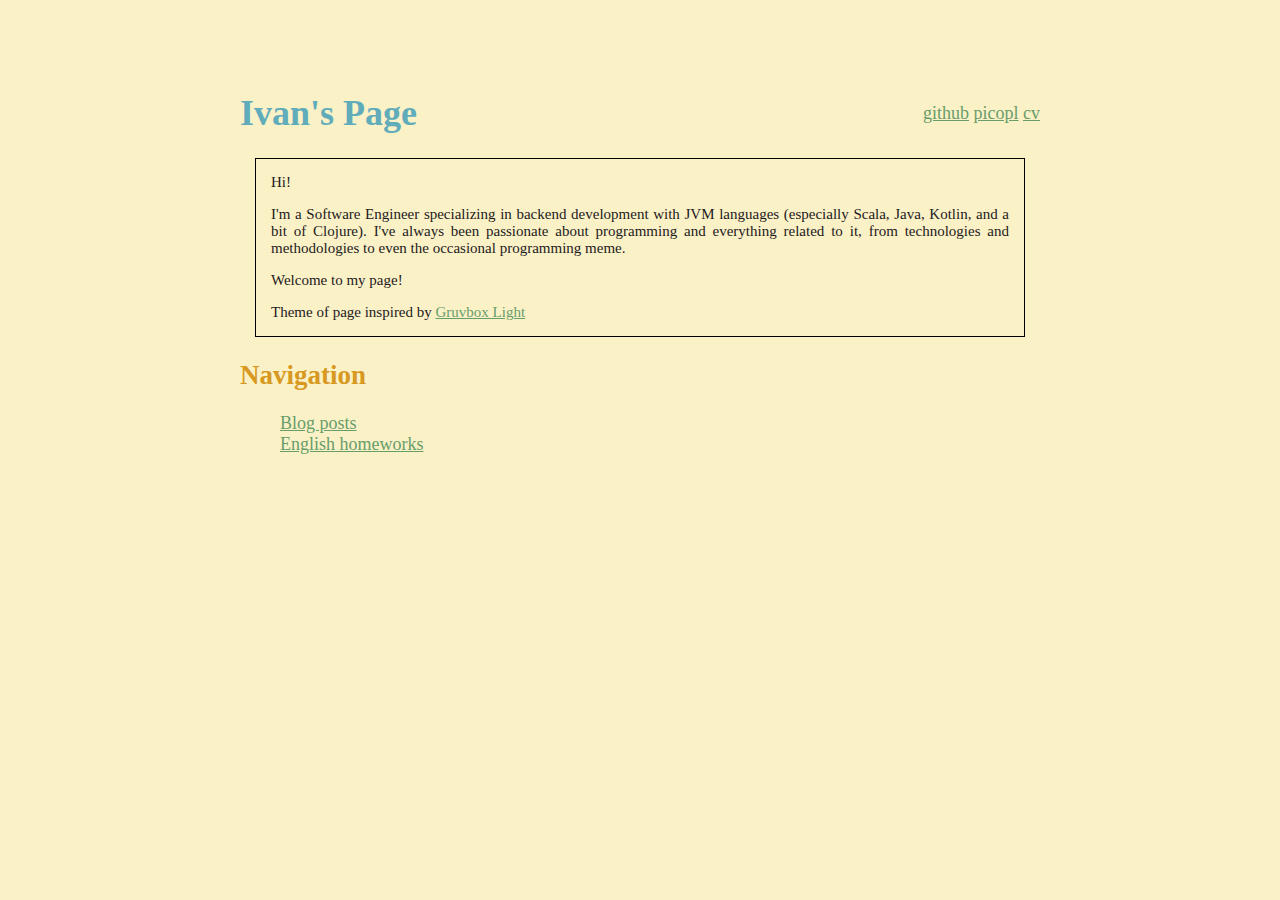
<file: index.html>
<!DOCTYPE html>
<head>
  <style>
    .header ul li {
        display: inline;
    }
  </style>
  <link href="https://pvinis.github.io/iosevka-webfont/3.4.1/iosevka.css" rel="stylesheet"/>
  <link rel="stylesheet" href="style.css">
</head>
<body>
  <title>Ivan's Page</title>
  <div class="wrapper">
    <div class="header">
      <h1>Ivan's Page</h1>
      <ul>
        <li><a href="https://github.com/Prikaz98">github</a></li>
        <li><a href="https://t.me/picopl_rs">picopl</a></li>
        <li><a href="cv/Prikaznov-CV.html">cv</a></li>
      </ul>
    </div>
    <div>
      <div class="about">
        <p>Hi! </p>

        <p>
          I'm a Software Engineer specializing in backend development with JVM
          languages (especially Scala, Java, Kotlin, and a bit of Clojure). I've
          always been passionate about programming and everything related to it,
          from technologies and methodologies to even the occasional programming
          meme.
        </p>
        <p>Welcome to my page!</p>

        <p>Theme of page inspired by <a href="https://github.com/morhetz/gruvbox">Gruvbox Light</a></p>
      </div>

      <h2>Navigation</h2>
      <ul>
        <li><a href="blog/blog.html">Blog posts</a></li>
        <li><a href="english/english-homeworks.html">English homeworks</a></li>
      </ul>
    </div>

  </div>
</body>
</html>
</file>
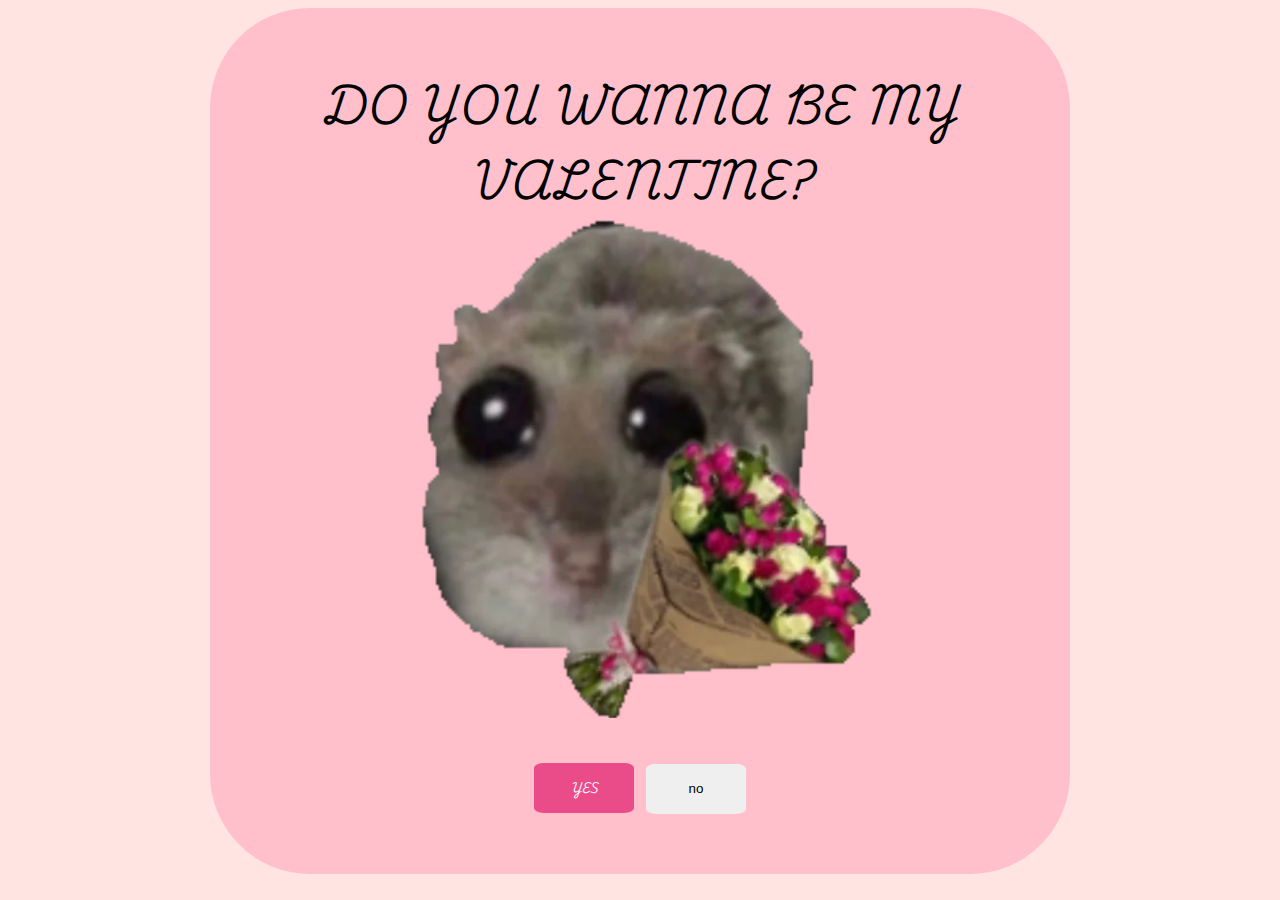
<file: valentine/index.html>
<!DOCTYPE html>
  <head>
    <link rel="preconnect" href="https://fonts.googleapis.com">
    <link rel="preconnect" href="https://fonts.gstatic.com" crossorigin>
    <link
      href="https://fonts.googleapis.com/css2?family=Playwrite+IE:wght@100..400&family=Playwrite+IN+Guides&display=swap"
      rel="stylesheet"
    >

    <style>
      body {
          font-family: "Playwrite IE", cursive;
          font-optical-sizing: auto;
          font-weight: 400;
          font-size: 40px;
          text-align: center;
          font-style: normal;
          background-color: #ffe4e1;
      }

      .content {
          width: 800px;
          background-color: #ffc0cb;
          margin: auto;
          padding: 60px 30px 60px 30px;
          border-radius: 100px;
      }

      .button {
          border: none;
          border-radius: 10%;
      }

      .yes {
        background-color: #EA4C89;
        color: #FFFFFF;
        font-family: "Playwrite IE", cursive;
      }
      
      .yes:hover,
      .yes:focus {
        background-color: #F082AC;
      }
      
      img {
          width: 500px;
      }
    </style>
  </head>
  <body>
    <!-- <img src="./emotiguy-shaking.gif" alt="" /> -->

    <div id="content-div" class="content">
      DO YOU WANNA BE MY VALENTINE?
      <br>
      <div id="image">
        <img src="./homjak-valentine.webp" alt="" />
      </div>

      <input
        id="yes-btn"
        class="button yes"
        value="YES"
        type="button"
        onclick="yes_click()"
      >
      
      <input
        id="no-btn"
        class="button"
        value="no"
        type="button"
        onmouseover="no_onfocus()"
      >

    </div>

    <script>
      let yes_pressed = false
      let yes_width = 100
      let yes_height = 50
      let no_width = 100
      let no_height = 50
      let yes_font_size = 11

      let yes_button = document.getElementById('yes-btn')
      let no_button = document.getElementById('no-btn')
      let content_div = document.getElementById('content-div')

      function set_size_buttons() {
          yes_button.style.width = yes_width + "px"
          yes_button.style.height = yes_height + "px"
          yes_button.style.fontSize = yes_font_size + 'px'

          if (yes_pressed) return
          no_button.style.width = no_width + "px"
          no_button.style.height = no_height + "px"
      }

      set_size_buttons()

      function yes_click() {
          if (yes_pressed) return
          
          let image = document.getElementById('image')
          image.innerHTML = '<img src="./emotiguy-shaking.gif" alt="" />'
          no_button.remove()
          yes_pressed = true
      }

      function no_onfocus() {
          if (yes_pressed) return
          
          yes_width = Math.min(500, yes_width + 10)
          yes_height = Math.min(250, yes_height + 5)

          no_width = Math.max(50, no_width - 10)
          no_height = Math.max(25, no_height - 5)

          yes_font_size += 1
          set_size_buttons()

          let content_div_bounding = content_div.getBoundingClientRect()

          no_button.style.position = "absolute"
          no_button.style.left = content_div_bounding.left + Math.floor(Math.random() * content_div_bounding.width) + "px";
          no_button.style.top = Math.floor(Math.random() * content_div_bounding.height) + "px";
      }
    </script>
  </body>
</html>
</file>
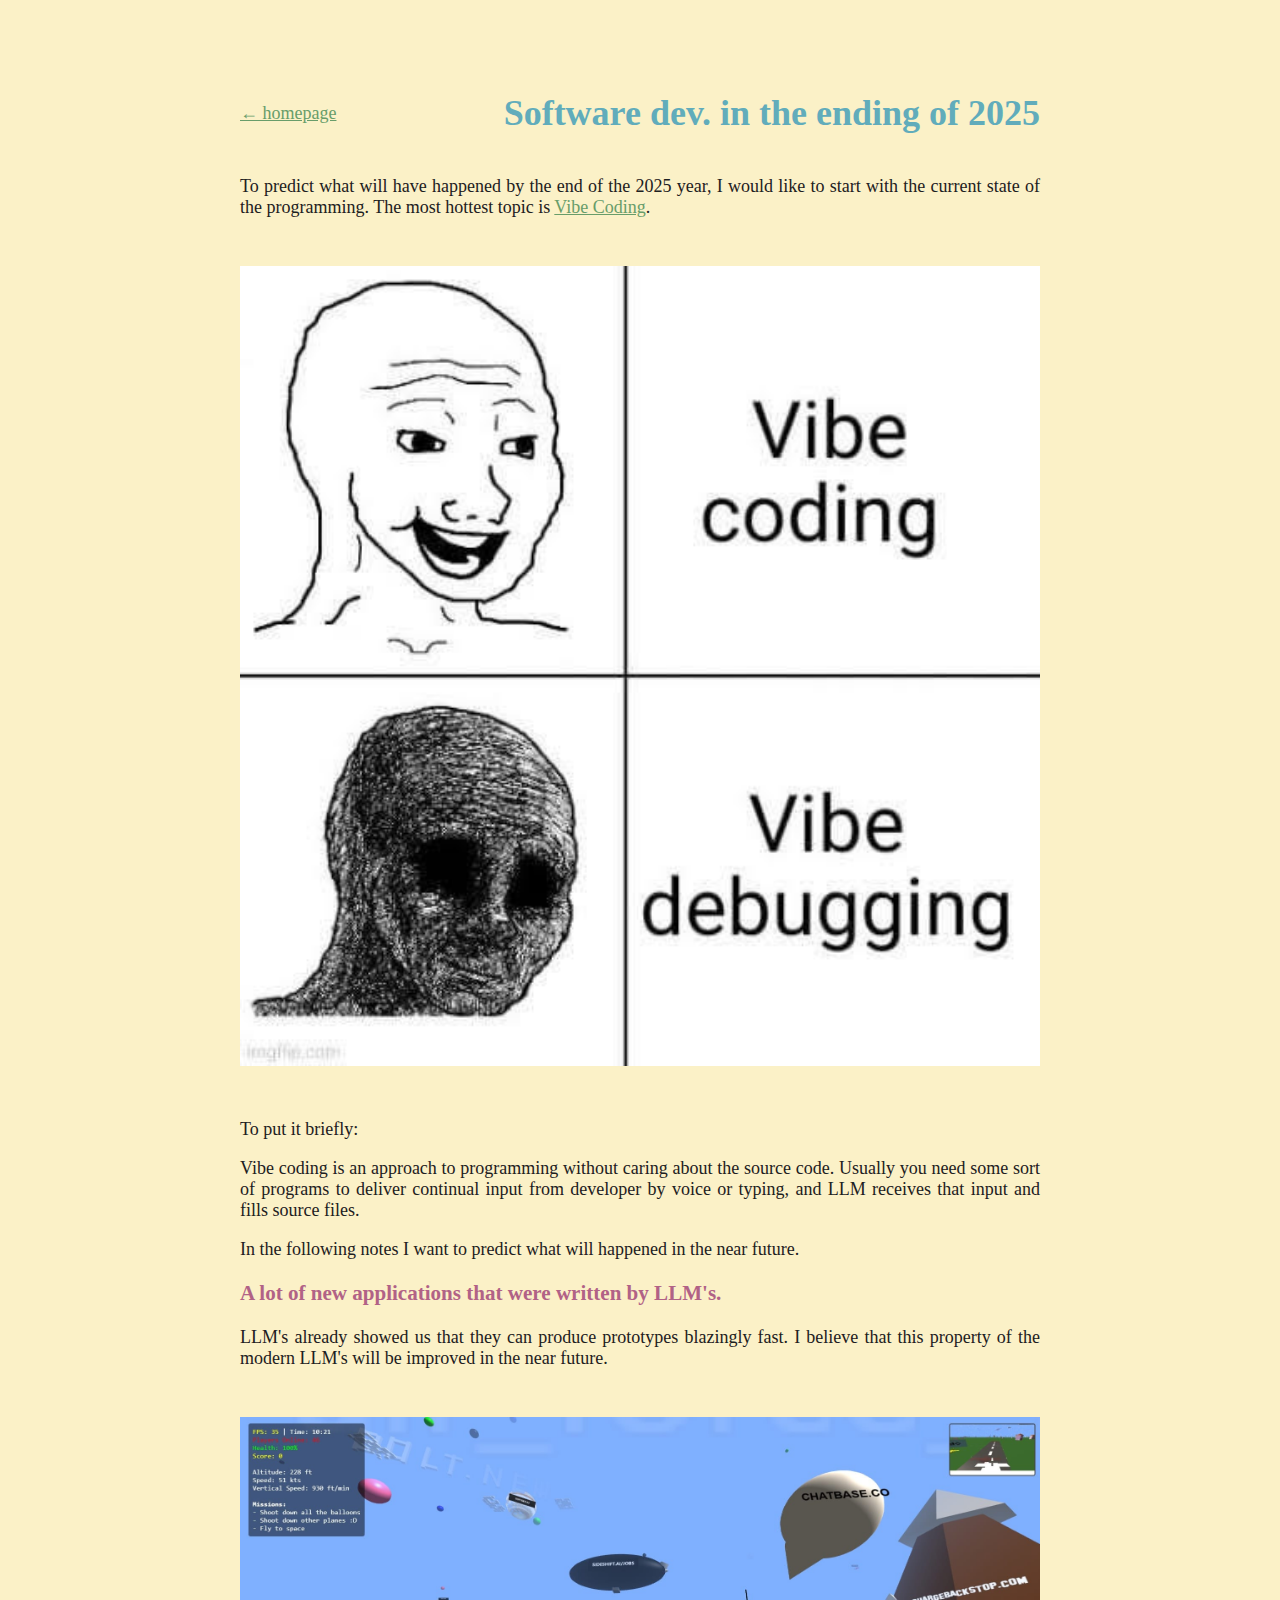
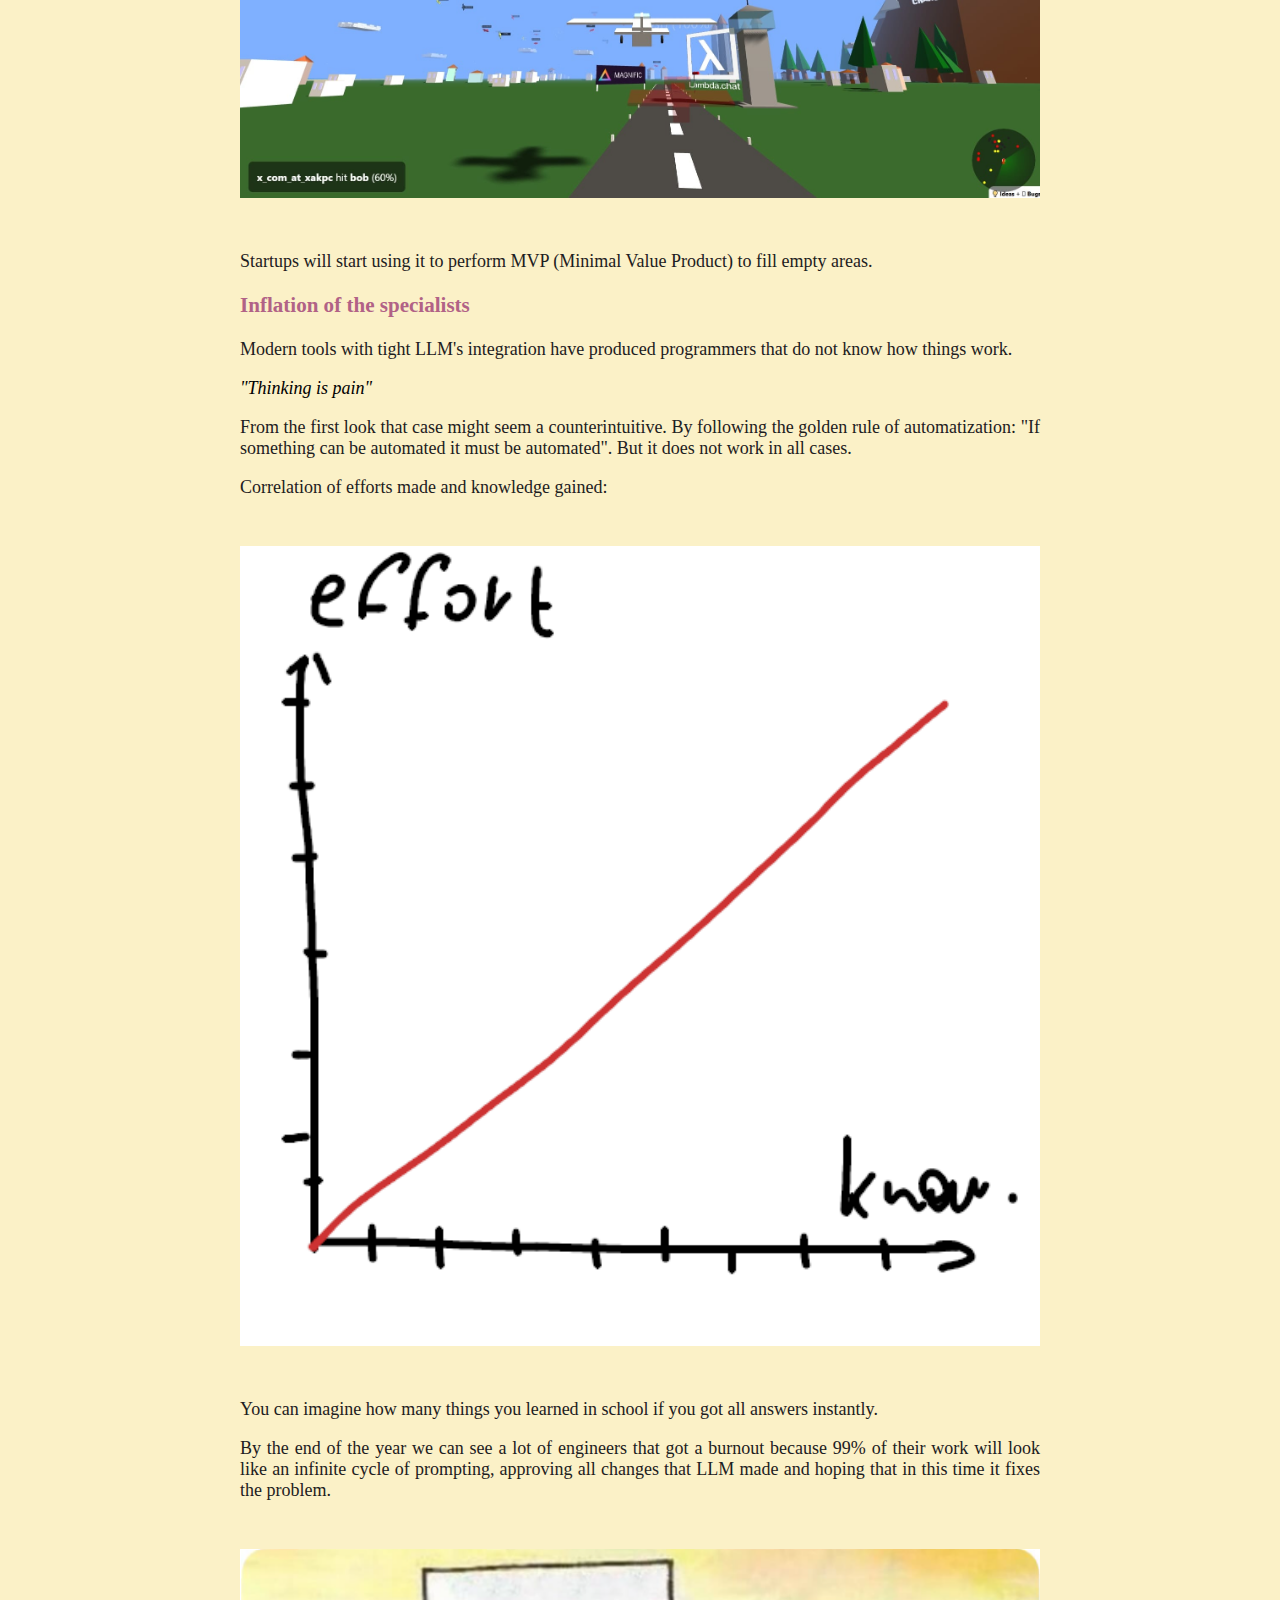
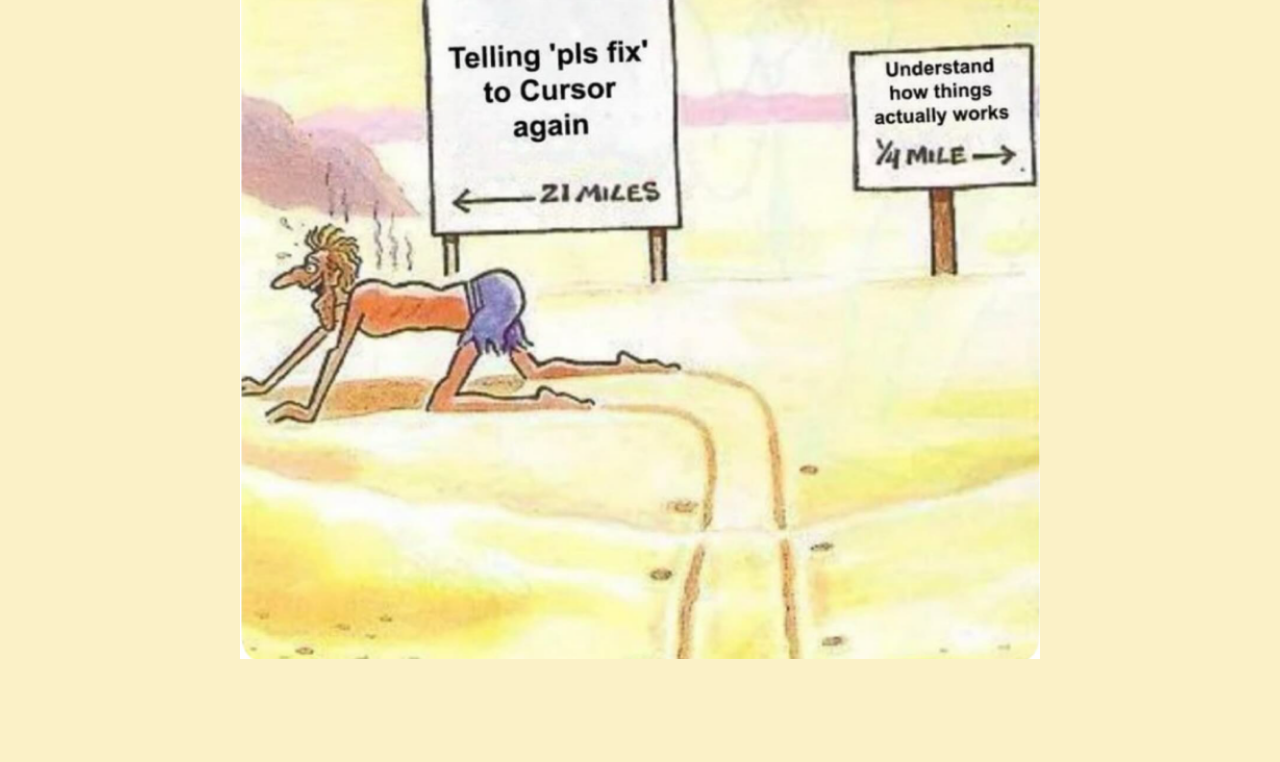
<file: english/predition_of_software_development_in_2025/index.html>
<!DOCTYPE html>
<head>
  <link href="https://pvinis.github.io/iosevka-webfont/3.4.1/iosevka.css" rel="stylesheet"/>
  <link rel="stylesheet" href="../../style.css">
</head>

<body>
  <title>What happening with software development by the ending of the 2025</title>
  <div class="wrapper">

    <div class="header">
      <a href="../../index.html">&larr; homepage</a>
      <h1>Software dev. in the ending of 2025</h1>
    </div>

    <p>
      To predict what will have happened by the end of the 2025 year, I would like to start with the
      current state of the programming. The most hottest topic
      is <a href="https://en.wikipedia.org/wiki/Vibe_coding">Vibe Coding</a>.
    </p>

    <img
      class="img-wrapper"
      src="./vibe-coding-meme.jpeg"/>

    <p>
      To put it briefly:
    </p>
    <p>
      Vibe coding is an approach to programming without caring about the source code. Usually you need
      some sort of programs to deliver continual input from developer by voice or typing, and LLM
      receives that input and fills source files.
    </p>

    <p>
      In the following notes I want to predict what will happened in the near future.
    </p>

    <h3>A lot of new applications that were written by LLM's.</h3>
    <p>
      LLM's already showed us that they can produce prototypes blazingly fast. I believe that
      this property of the modern LLM's will be improved in the near future.
    </p>

    <img
      class="img-wrapper"
      src="./vibe-coding-apps.jpg" alt="" />

    <p>
      Startups will start using it to perform MVP (Minimal Value Product) to fill empty areas.
    </p>

    <h3>Inflation of the specialists</h3>

    <p>
      Modern tools with tight LLM's integration have produced programmers that do not know how
      things work.
    </p>

    <i>"Thinking is pain"</i>

    <p>
      From the first look that case might seem a counterintuitive. By following the golden rule of
      automatization: "If something can be automated it must be automated". But it does not work in
      all cases.
    </p>

    <p>
      Correlation of efforts made and knowledge gained:
    </p>

    <img
      class="img-wrapper"
      src="./effort-knowledge.png"/>

    <p>
      You can imagine how many things you learned in school if you got all answers instantly.
    </p>

    <p>
      By the end of the year we can see a lot of engineers that got a burnout because 99% of their
      work will look like an infinite cycle of prompting, approving all changes that LLM made and hoping
      that in this time it fixes the problem.
    </p>

    <img
      class="img-wrapper"
      src="./vibe-coding-cursor.png"
      />
  </div>
</body>
</html>
</file>
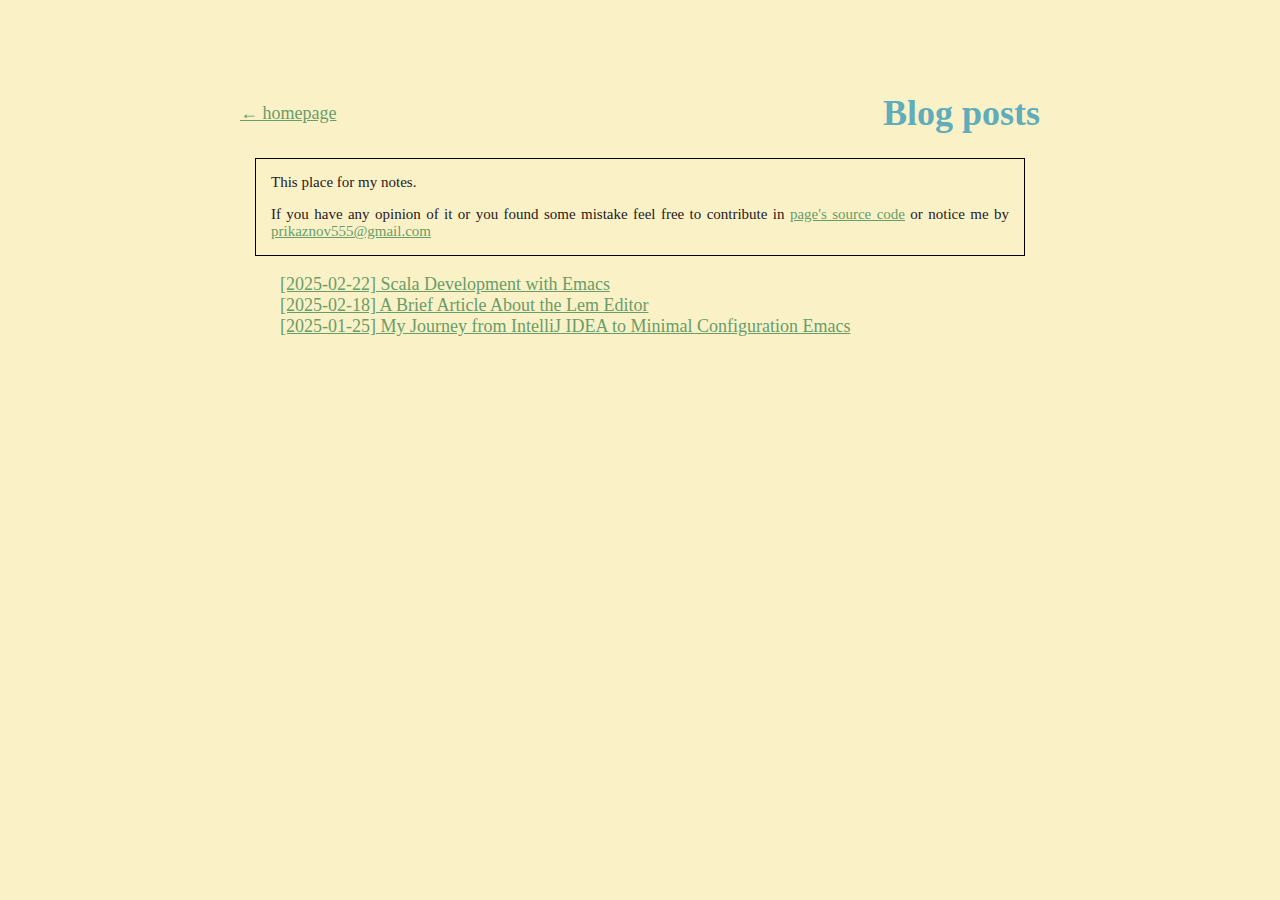
<file: blog/blog.html>
<!DOCTYPE html>
<head>
  <link href="https://pvinis.github.io/iosevka-webfont/3.4.1/iosevka.css" rel="stylesheet"/>
  <link rel="stylesheet" href="../style.css">
</head>
<body>
  <title>Blog posts</title>
  <div class="wrapper">
    <div class="header">
      <a href="../index.html">&larr; homepage</a>
      <h1>Blog posts</h1>
    </div>
    <div class="about">
      <p>This place for my notes.</p>

      <p>If you have any opinion of it or you found some mistake feel free to
      contribute in
	<a
	  href="https://github.com/Prikaz98/Prikaz98.github.io">
	  page&apos;s source code</a>
	or notice me by
	<a href="mailto:prikaznov555@gmail.com">prikaznov555@gmail.com</a> </p>
    </div>
    <div>
      <ul>
	<li>
	  <a href="./plain-text-dev/plain-text-dev.html">[2025-02-22] Scala Development with Emacs</a>
	</li>
	<li>
	  <a href="./lem/lem.html">[2025-02-18] A Brief Article About the Lem Editor</a>
	</li>
	<li>
	  <a href="./emacs-journey/emacs-journey.html">[2025-01-25] My Journey from IntelliJ IDEA to Minimal Configuration Emacs</a>
	</li>
      </ul>
    </div>
  </div>
</body>
<html>
</file>
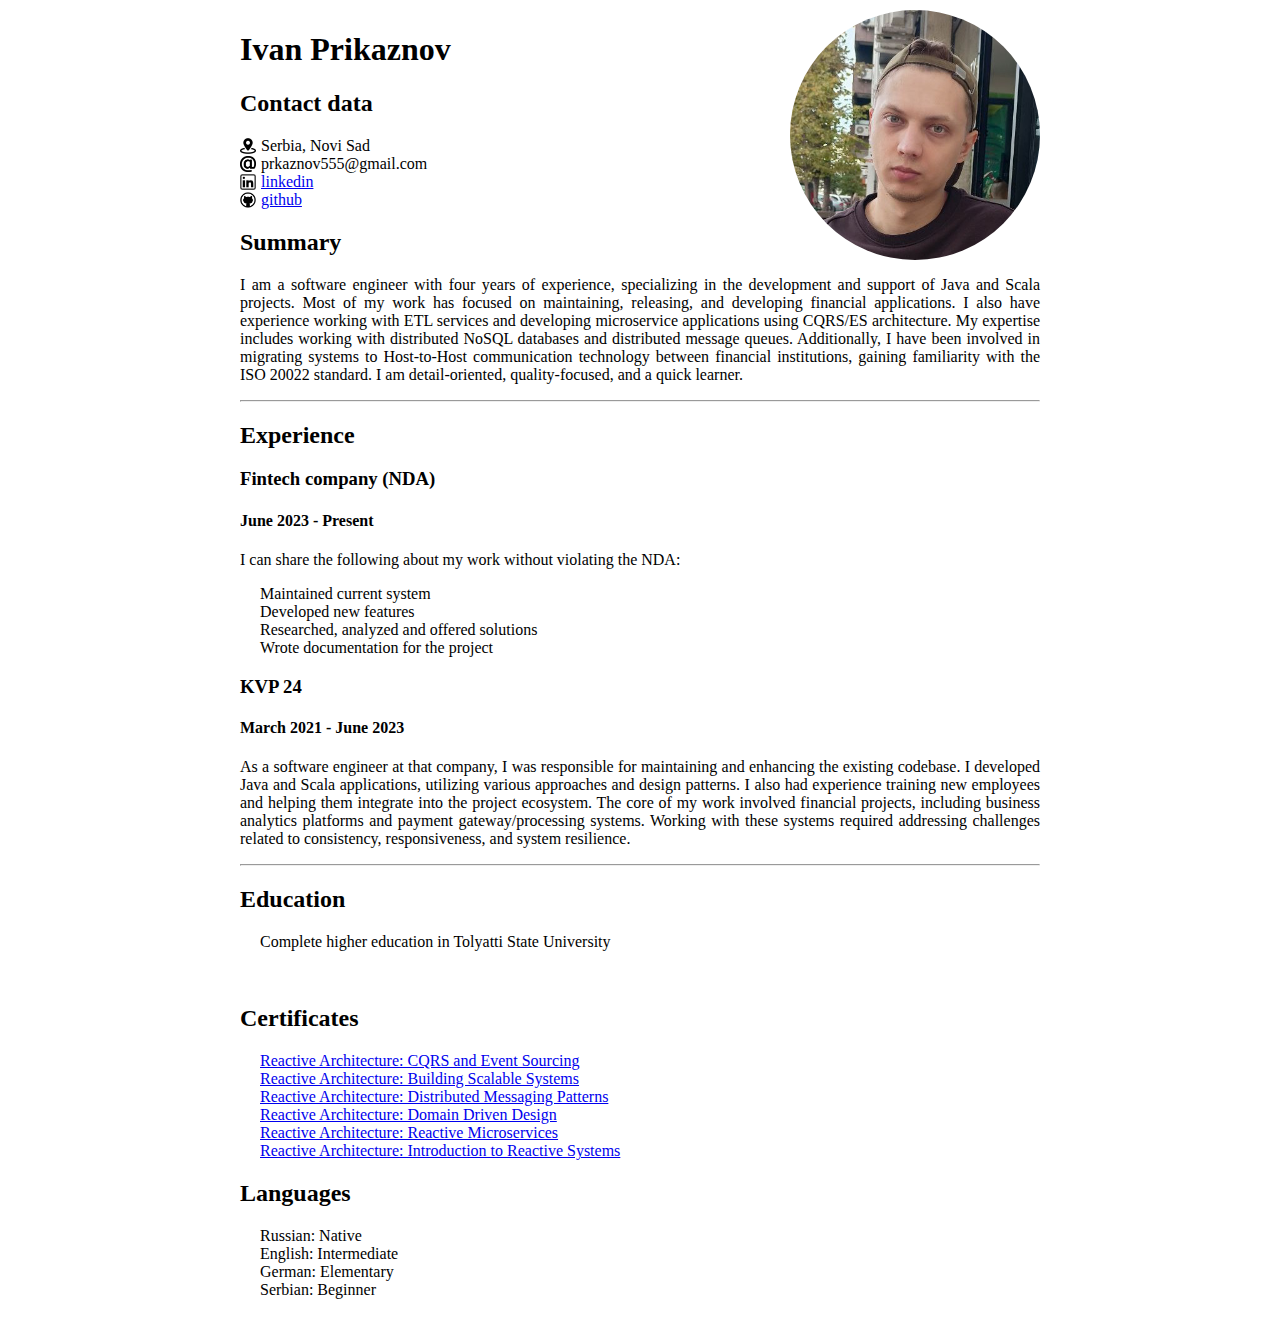
<file: cv/Prikaznov-CV.html>
<!DOCTYPE html>
<head>
  <link href="https://pvinis.github.io/iosevka-webfont/3.4.1/iosevka.css" rel="stylesheet"/>
  <style>
    p {
        text-align: justify;
    }
    body {
        font-family: 'Iosevka Web';
        font-weight: 400;
        max-width: 800px;
        margin: auto;
        padding: 10px 10px 10px 10px;
    }
    .profile-photo {
        width : 250px;
        border-radius: 50%;
        float: right;
    }
    .sign {
        padding-right: 5px;
        height : 16px;
        width : 16px;
    }
    .contact {
        display: flex;
        jistify-items: center;
        align-items: center;
        padding-left: 0px 0px 2px 0px;
    }
    ul {
        list-style: none;
        padding-left: 20px;
    }
  </style>
</head>
<body>
  <title>Prikaznov CV</title>

  <img style="margin-bottom:10px"
       src="ivanphoto.jpeg"
       class="profile-photo"/>

  <h1>Ivan Prikaznov</h1>
  <h2>Contact data</h2>

  <div class="contact">
    <img class="sign" src="location.png" />
    <label>Serbia, Novi Sad</label>
  </div>

  <div class="contact">
    <img class="sign" src="email.png"/>
    <label>prkaznov555@gmail.com</label>
  </div>

  <div class="contact">
    <img class="sign" src="linkedin.jpg"/>
    <a href="https://www.linkedin.com/in/ivan-prikaznov-6a5ba4253">linkedin</a>
  </div>

  <div class="contact">
    <img class="sign" src="github.png"/>
    <a href="https://github.com/Prikaz98">github</a>
  </div>

  <h2>Summary</h2>

  <p>
    I am a software engineer with four years of experience, specializing
    in the development and support of Java and Scala projects. Most of my work
    has focused on maintaining, releasing, and developing financial
    applications.

    I also have experience working with ETL services and developing microservice
    applications using CQRS/ES architecture. My expertise includes working with
    distributed NoSQL databases and distributed message queues.

    Additionally, I have been involved in migrating systems to Host-to-Host
    communication technology between financial institutions, gaining familiarity
    with the ISO 20022 standard.

    I am detail-oriented, quality-focused, and a quick learner.
  </p>

  <hr/>

  <h2>Experience</h2>
  <h3>Fintech company (NDA)</h3>
  <h4>June 2023 - Present</h4>
  <p>
    I can share the following about my work without violating the NDA:
  </p>
    <ul>
      <li>Maintained current system</li>
      <li>Developed new features</li>
      <li>Researched, analyzed and offered solutions</li>
      <li>Wrote documentation for the project</li>
    </ul>

    <h3>KVP 24</h3>
    <h4>March 2021 - June 2023</h4>
  <p>
    As a software engineer at that company, I was responsible for maintaining and enhancing the
    existing codebase.

    I developed Java and Scala applications, utilizing various approaches and design patterns. I also
    had experience training new employees and helping them integrate into the project ecosystem.

    The core of my work involved financial projects, including business analytics platforms and
    payment gateway/processing systems. Working with these systems required addressing challenges
    related to consistency, responsiveness, and system resilience.
  </p>
  <hr/>

  <h2>Education</h2>
  <ul>
    <li>Complete higher education in Tolyatti State University</li>
  </ul>

  <br/>
  <h2>Certificates</h2>
  <ul>

    <li>
      <a href="https://www.credly.com/badges/9c8bcedb-581e-46e3-946b-caa8214ee50a/linked_in_profile">
        Reactive Architecture: CQRS and Event Sourcing
      </a>
    </li>

    <li>
      <a href="https://www.credly.com/badges/eb5defe1-577c-4eb6-8f00-7502f708b5bf/linked_in_profile">
        Reactive Architecture: Building Scalable Systems
      </a>
    </li>

    <li>
      <a href="https://www.credly.com/badges/897ef55c-d21e-4069-b59d-f881b8fbe7ba/linked_in_profile">
        Reactive Architecture: Distributed Messaging Patterns
      </a>
    </li>

    <li>
      <a href="https://www.credly.com/badges/10563a9a-95cb-4d7f-a6b8-da3565d9390f/linked_in_profile">
        Reactive Architecture: Domain Driven Design
      </a>
    </li>

    <li>
      <a href="https://www.credly.com/badges/4d2c946a-c942-4cc4-bd7f-fb228f0b7a9c/linked_in_profile">
        Reactive Architecture: Reactive Microservices
      </a>
    </li>

    <li>
      <a href="https://www.credly.com/badges/ff2850d6-de25-4dbb-9cf5-99dd3734a8a1/linked_in_profile">
        Reactive Architecture: Introduction to Reactive Systems
      </a>
    </li>

  </ul>

  <h2>Languages</h2>
  <ul>
    <li>Russian: Native</li>
    <li>English: Intermediate</li>
    <li>German: Elementary</li>
    <li>Serbian: Beginner</li>
  </ul>
</body>
</html>
</file>
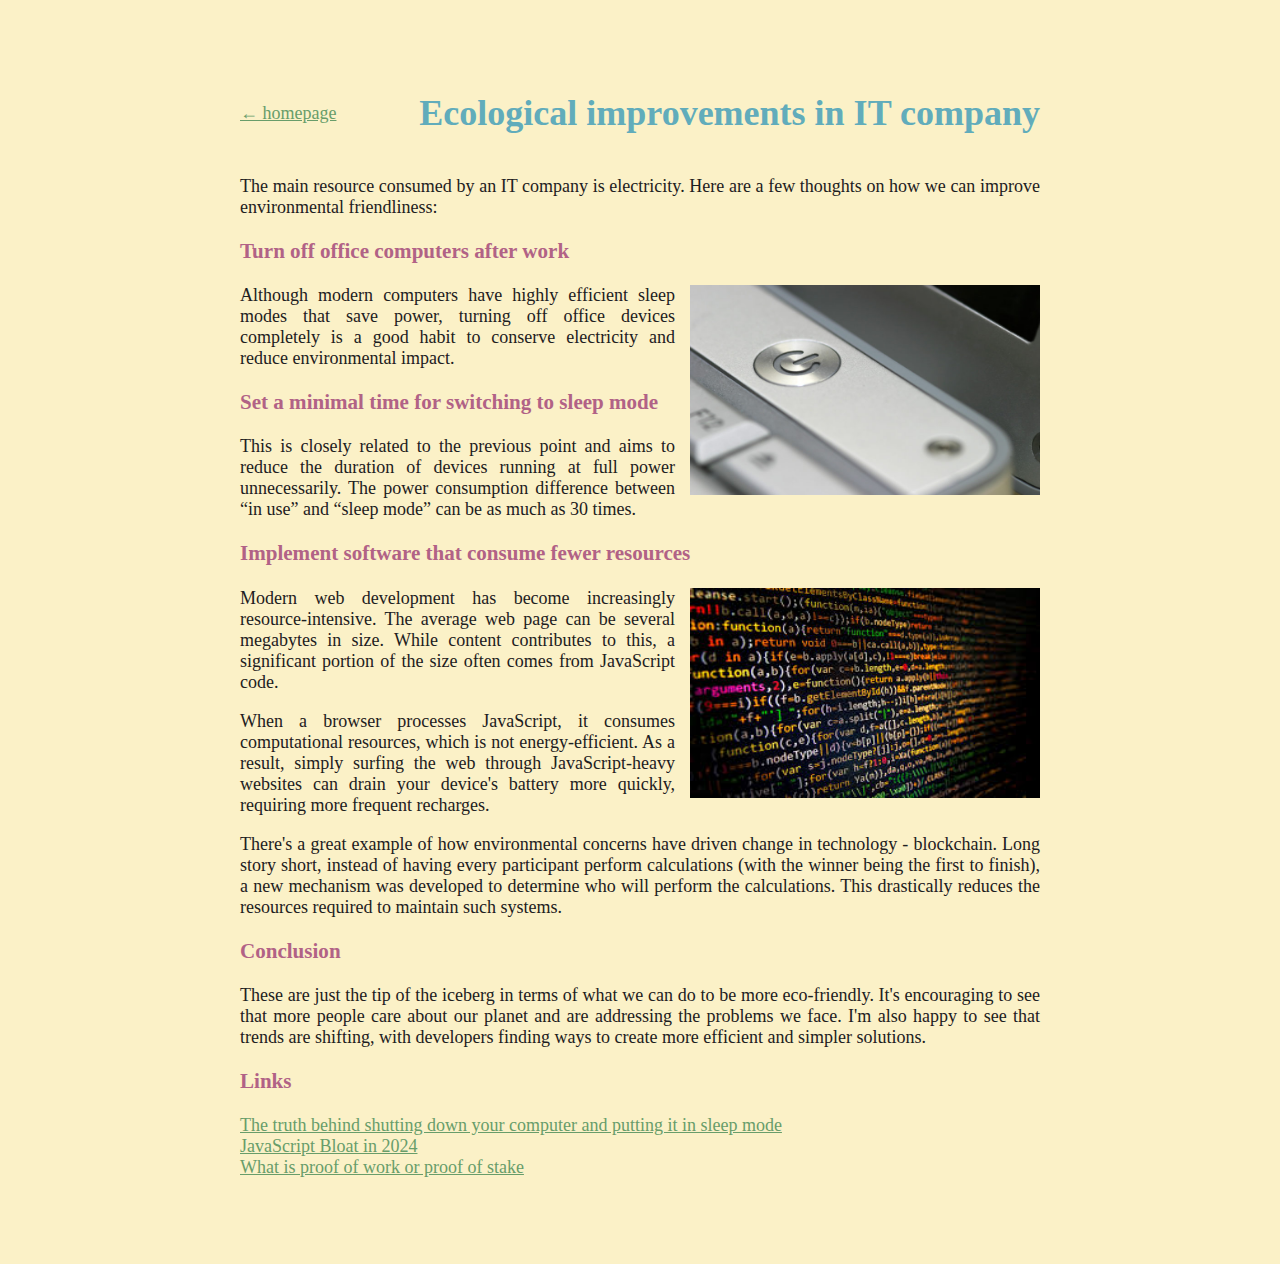
<file: english/eco-improvments.html>
<!DOCTYPE html>
<head>
  <style>
    img {
        float: right;
        margin-left: 5px;
    }
  </style>
  <link href="https://pvinis.github.io/iosevka-webfont/3.4.1/iosevka.css" rel="stylesheet"/>
  <link rel="stylesheet" href="../style.css">
</head>
<body>
  <title>Ecological improvements in IT company</title>
  <div class="wrapper">
    <div class="header">
      <a href="../index.html">&larr; homepage</a>
      <h1>Ecological improvements in IT company</h1>
    </div>
    <div>
      <p>
        The main resource consumed by an IT company is electricity.
        Here are a few thoughts on how we can improve environmental friendliness:
      </p>

      <h3>Turn off office computers after work</h3>
      <img
        height="210"
        src="power-off-768x512.jpg"
        style="padding-left:10px"
        width="350">
      <p>
        Although modern computers have highly efficient sleep modes that save power,
        turning off office devices completely is a good habit to conserve electricity
        and reduce environmental impact.
      </p>

      <h3>Set a minimal time for switching to sleep mode</h3>
      <p>
        This is closely related to the previous point and aims to reduce the duration
        of devices running at full power unnecessarily. The power consumption difference
        between <q>in use</q> and <q>sleep mode</q> can be as much as 30 times.
      </p>

      <h3>Implement software that consume fewer resources</h3>
      <img
        height="210"
        src="computing-js.jpeg"
        style="padding-left:10px"
        width="350">

      <p>
        Modern web development has become increasingly resource-intensive. The average
        web page can be several megabytes in size. While content contributes to this,
        a significant portion of the size often comes from JavaScript code.
      </p>

      <p>
        When a browser processes JavaScript, it consumes computational resources,
        which is not energy-efficient.

        As a result, simply surfing the web through JavaScript-heavy websites can
        drain your device&apos;s battery more quickly, requiring more frequent
        recharges.
      </p>

      <p>
        There&apos;s a great example of how environmental concerns have driven change
        in technology - blockchain.

        Long story short, instead of having every participant perform calculations
        (with the winner being the first to finish), a new mechanism was developed
        to determine who will perform the calculations. This drastically reduces
        the resources required to maintain such systems.
      </p>

      <h3>Conclusion</h3>
      <p>
        These are just the tip of the iceberg in terms of what we can do to be more
        eco-friendly. It&apos;s encouraging to see that more people care about our planet
        and are addressing the problems we face. I&apos;m also happy to see that trends
        are shifting, with developers finding ways to create more efficient and
        simpler solutions.
      </p>

      <h3>Links</h3>
      <ul class="no-align">
        <li>
          <a href="https://powermepronto.com/en/the-truth-behind-shutting-down-your-computer-and-putting-it-in-sleep-mode/">
            The truth behind shutting down your computer and putting it in sleep mode
          </a>
        </li>

        <li>
          <a href="https://tonsky.me/blog/js-bloat/">JavaScript Bloat in 2024</a>
        </li>

        <li>
          <a href="https://www.coinbase.com/learn/crypto-basics/what-is-proof-of-work-or-proof-of-stake">
            What is proof of work or proof of stake
          </a>
        </li>

      </ul>
    </div>
  </div>
</body>
<html>
</file>
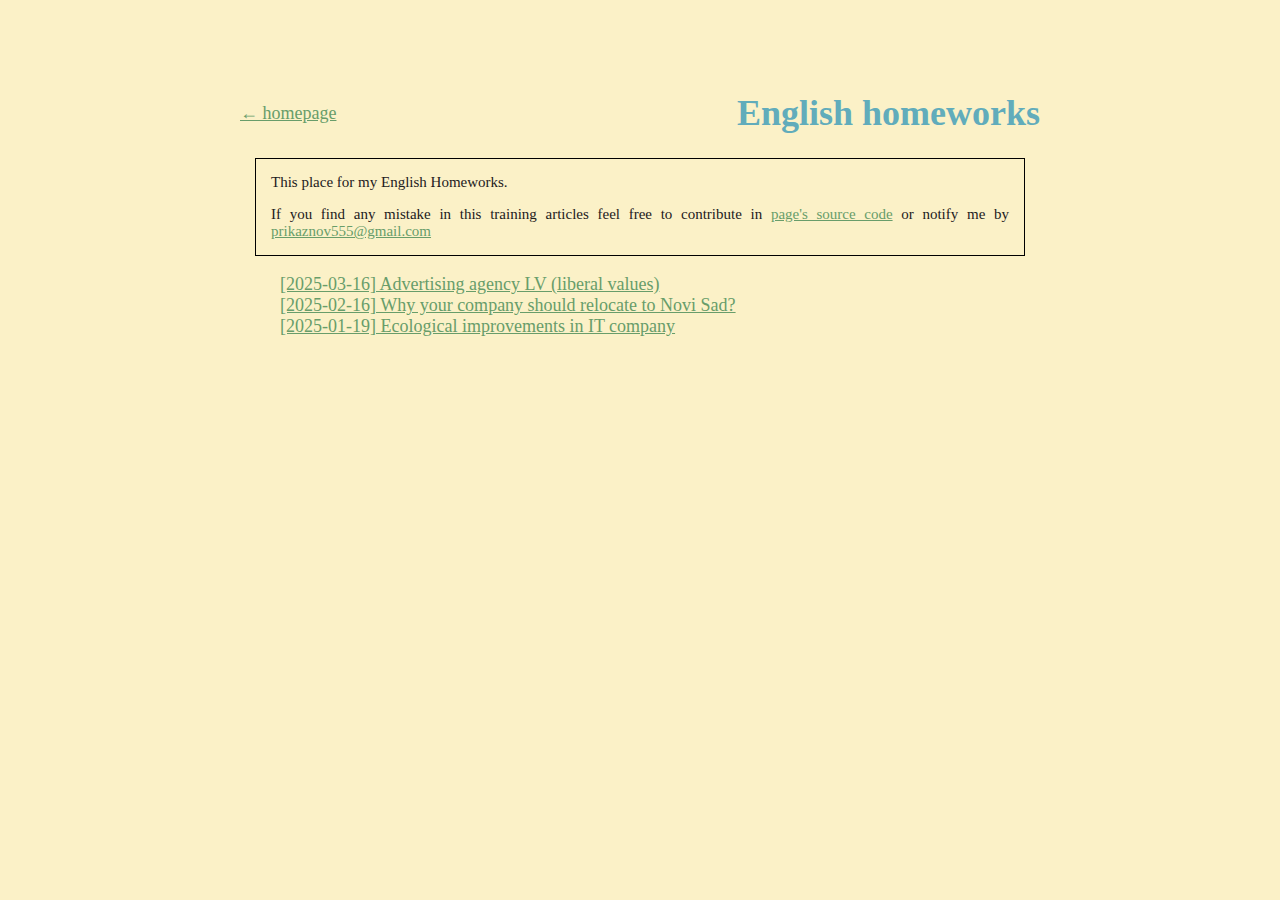
<file: english/english-homeworks.html>
<!DOCTYPE html>
<head>
  <link href="https://pvinis.github.io/iosevka-webfont/3.4.1/iosevka.css" rel="stylesheet"/>
  <link rel="stylesheet" href="../style.css">
</head>
<body>
  <title>English homework</title>
  <div class="wrapper">
    <div class="header">
      <a href="../index.html">&larr; homepage</a>
      <h1>English homeworks</h1>
    </div>
    <div class="about">
      <p> This place for my English Homeworks. </p>
      <p>
        If you find any mistake in this training articles feel free to
        contribute in
        <a
          href="https://github.com/Prikaz98/Prikaz98.github.io">
          page&apos;s source code</a>

        or notify me by
        <a href="mailto:prikaznov555@gmail.com">prikaznov555@gmail.com</a>
      </p>
    </div>
    <div>
      <ul>
        <li>
          <a href="./shark-tank/shark-tank.html ">[2025-03-16] Advertising agency LV (liberal values)</a>
        </li>

        <li>
          <a href="./relocate-to-ns/relocate-to-ns.pdf">[2025-02-16] Why your company should relocate to Novi Sad?</a>
        </li>

        <li>
          <a href="eco-improvments.html">[2025-01-19] Ecological improvements in IT company</a>
        </li>
      </ul>
    </div>
  </div>
</body>
<html>
</file>
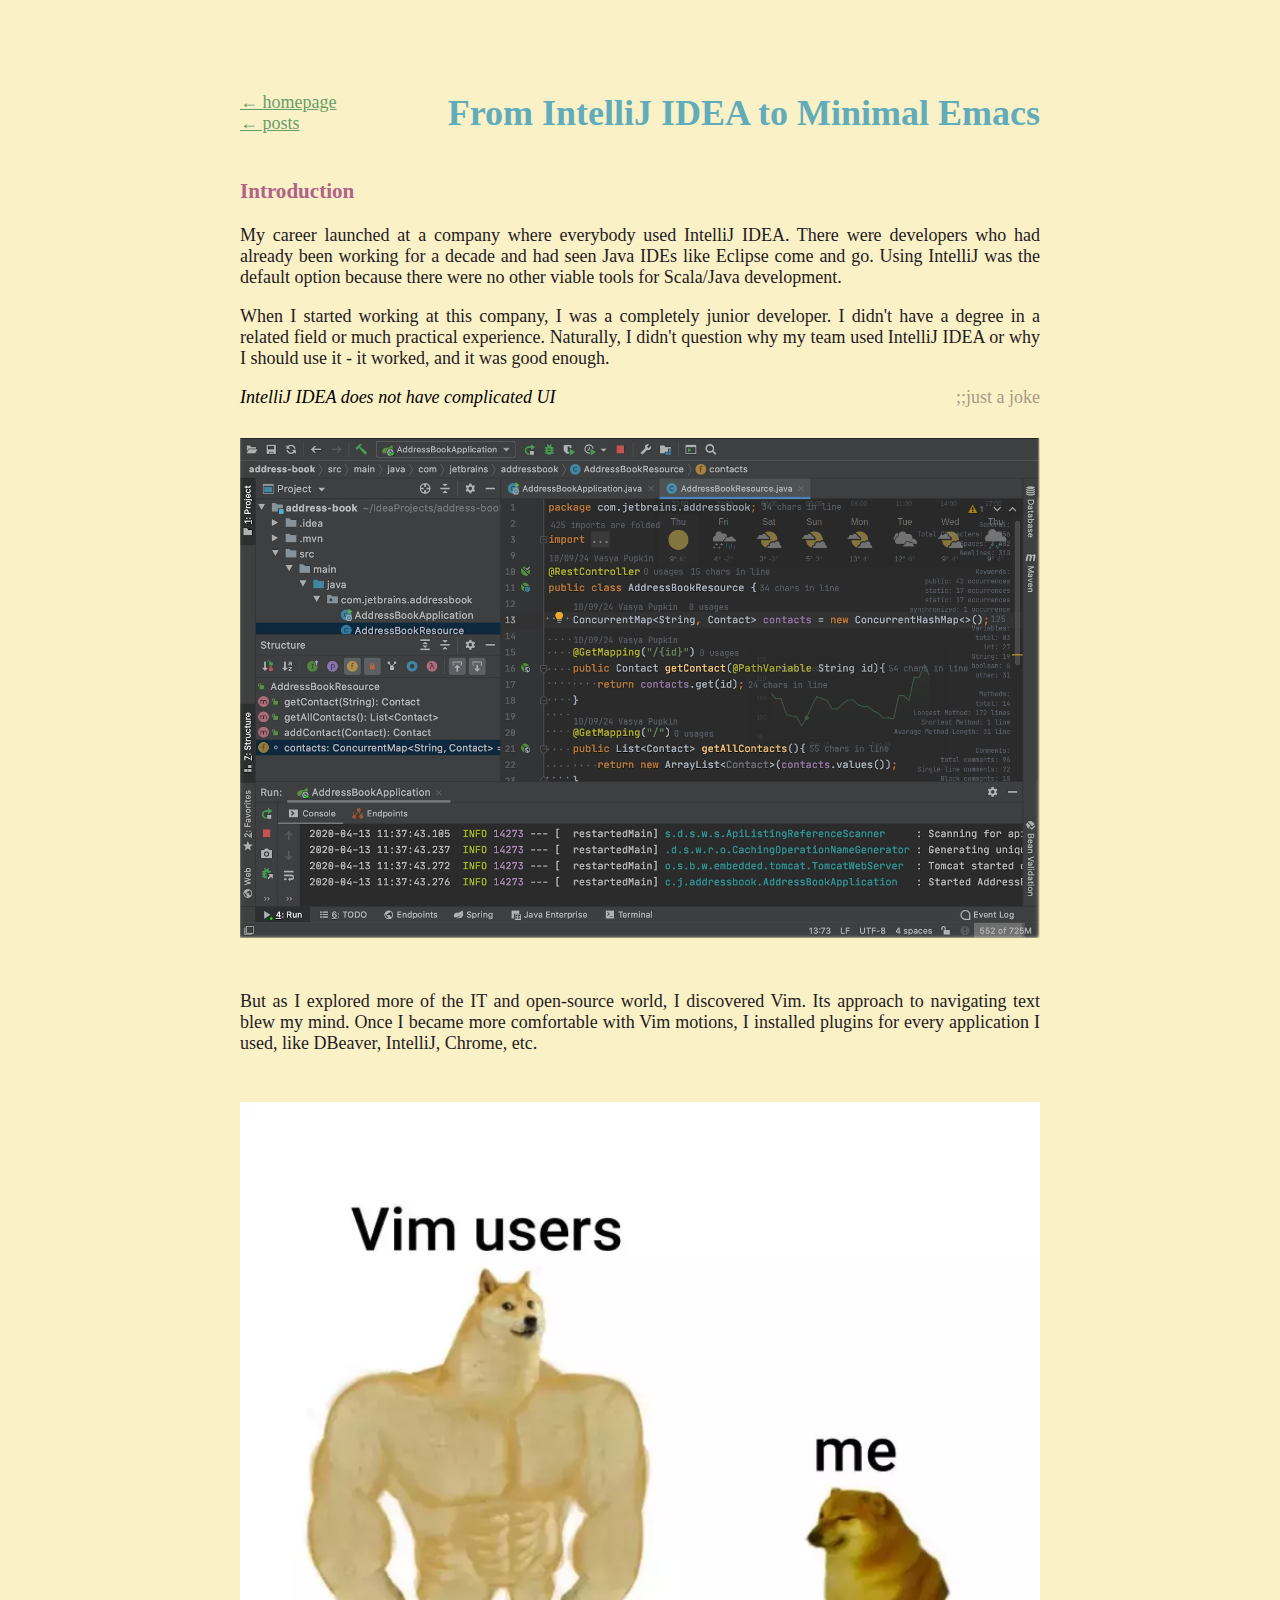
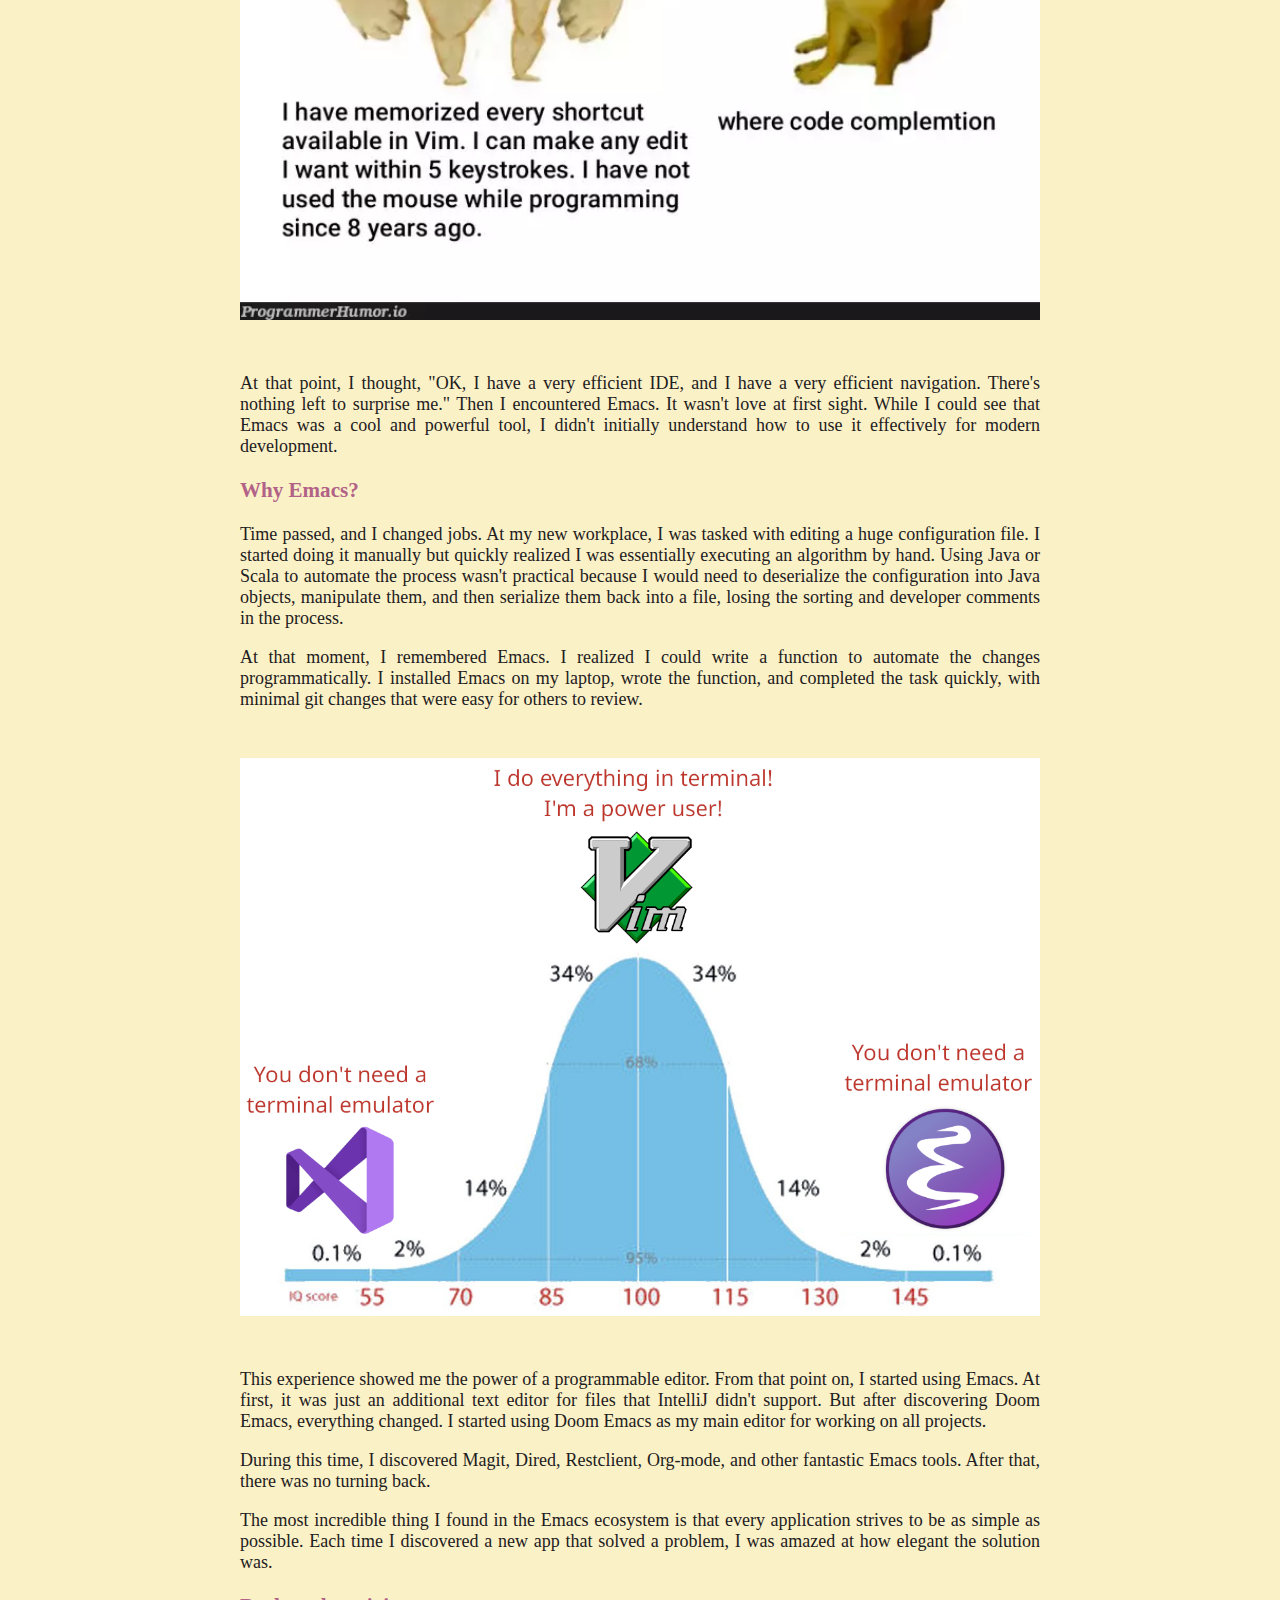
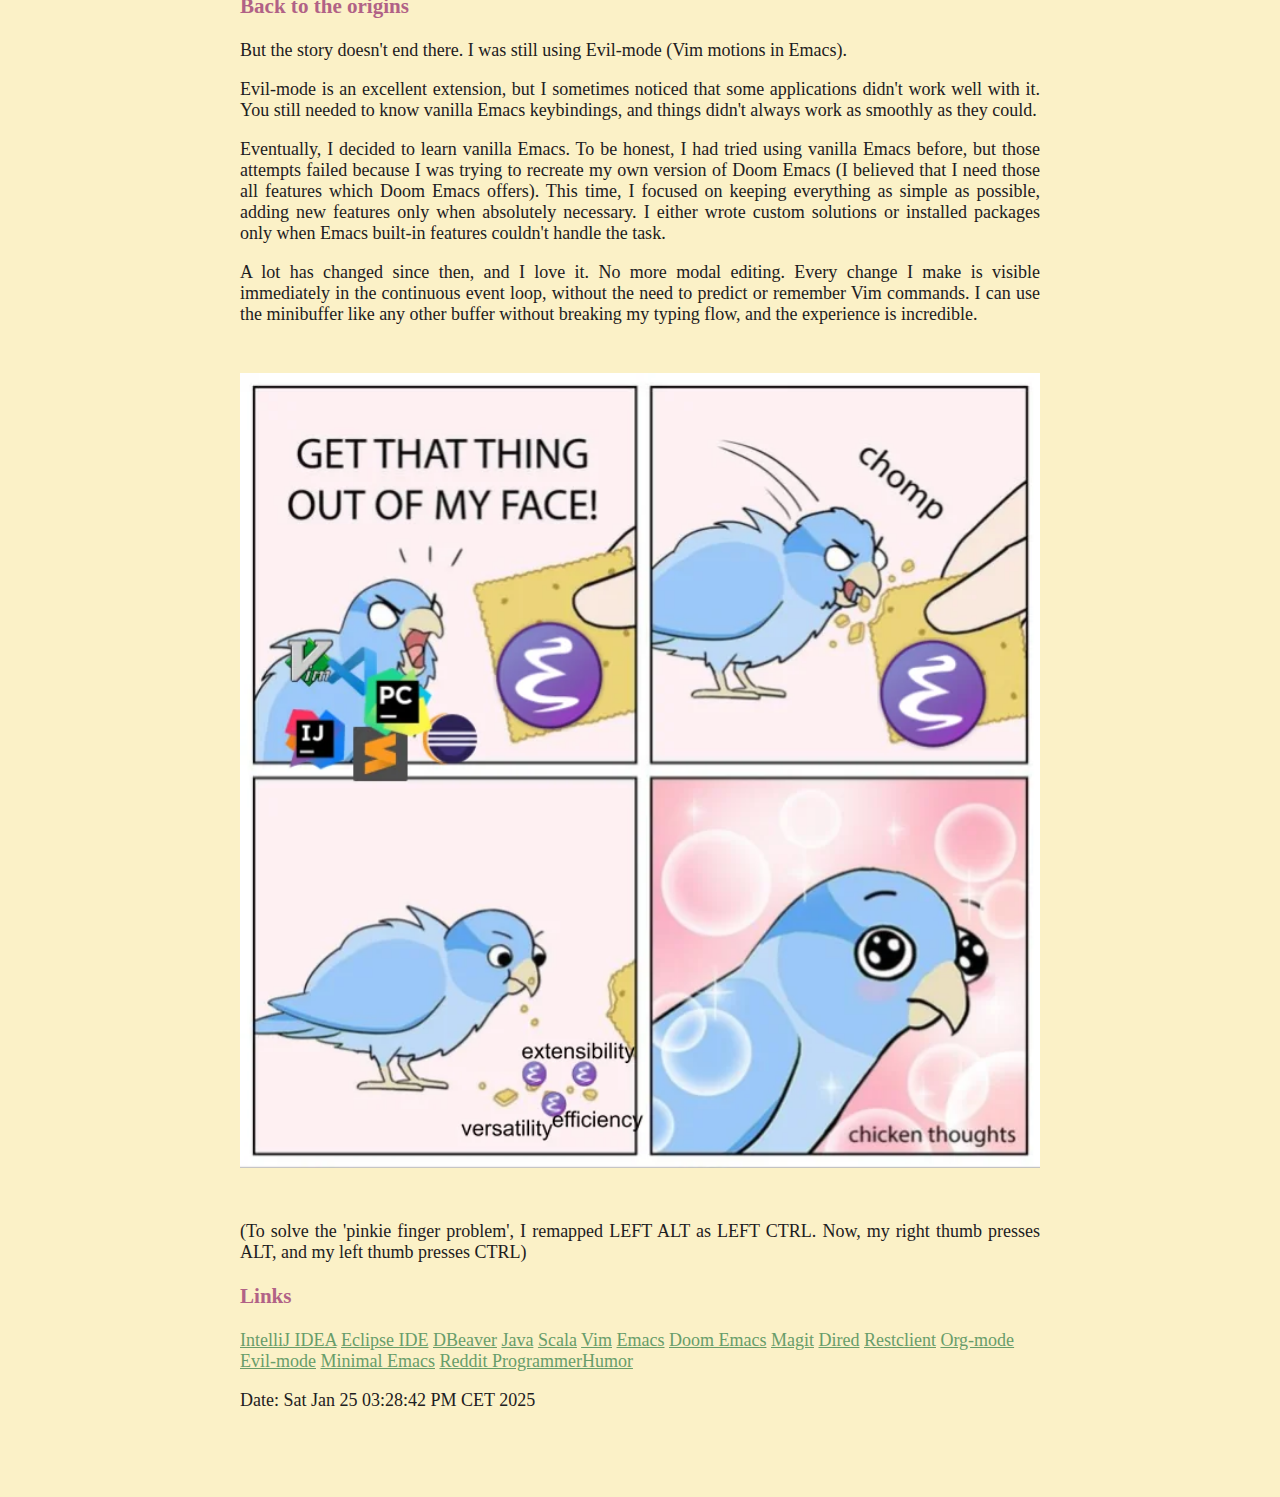
<file: blog/emacs-journey/emacs-journey.html>
<!DOCTYPE html>
<head>
  <link
    href="https://pvinis.github.io/iosevka-webfont/3.4.1/iosevka.css"
    rel="stylesheet"
    />
  <link rel="stylesheet" href="../../style.css">

</head>
<body>
  <title>My Journey from IntelliJ IDEA to Minimal Configuration Emacs</title>

  <div class="wrapper">

    <div class="header">
      <ul class="no-align">
        <li><a href="../../index.html">&larr; homepage</a></li>
        <li><a href="../blog.html">&larr; posts</a></li>
      </ul>
      <h1>From IntelliJ IDEA to Minimal Emacs</h1>
    </div>

    <h3>Introduction</h3>
    <p>My career launched at a company where everybody used IntelliJ IDEA. There
      were developers who had already been working for a decade and had seen
      Java IDEs like Eclipse come and go. Using IntelliJ was the default option
      because there were no other viable tools for Scala/Java development.
    </p>
    <p>
      When I started working at this company, I was a completely junior
      developer. I didn&apos;t have a degree in a related field or much
      practical experience. Naturally, I didn&apos;t question why my team used
      IntelliJ IDEA or why I should use it - it worked, and it was good enough.
    </p>
    <i> IntelliJ IDEA does not have complicated UI</i>
    <lable class="comment">;;just a joke</lable>

    <img
      class="img-wrapper"
      src="./idea-overloaded-ui-meme.png"
      />

    <p>
      But as I explored more of the IT and open-source world, I discovered Vim.
      Its approach to navigating text blew my mind. Once I became more
      comfortable with Vim motions, I installed plugins for every application I
      used, like DBeaver, IntelliJ, Chrome, etc.
    </p>
    <img
      class="img-wrapper"
      src="vim-users-against-avarage-user.webp"
      alt="https://www.reddit.com/r/ProgrammerHumor/comments/njwe14/vim_user_runs_circles_around_me_with_hjkl/"
      />

    <p>
      At that point, I thought, &quot;OK, I have a very efficient IDE, and I have a
      very efficient navigation. There&apos;s nothing left to surprise me.&quot; Then
      I encountered Emacs. It wasn&apos;t love at first sight.
      While I could see that Emacs was a cool and powerful tool, I didn&apos;t
      initially understand how to use it effectively for modern development.
    </p>

    <h3>Why Emacs?</h3>
    <p>
      Time passed, and I changed jobs. At my new workplace, I was tasked with
      editing a huge configuration file. I started doing it manually but quickly
      realized I was essentially executing an algorithm by hand. Using Java or
      Scala to automate the process wasn&apos;t practical because I would need
      to deserialize the configuration into Java objects, manipulate them, and
      then serialize them back into a file, losing the sorting and developer
      comments in the process.
    </p>
    <p>
      At that moment, I remembered Emacs. I realized I could write a function to
      automate the changes programmatically. I installed Emacs on my laptop,
      wrote the function, and completed the task quickly, with minimal git
      changes that were easy for others to review.
    </p>

    <img
      class="img-wrapper"
      src="iq-meme-joke-i-am-not-saying-visual-studio-users-are-dumb.png"
      alt="https://andreyor.st/posts/2023-10-27-you-dont-need-a-terminal-emulator/"
      />

    <p>
      This experience showed me the power of a programmable editor. From that
      point on, I started using Emacs. At first, it was just an additional text
      editor for files that IntelliJ didn&apos;t support. But after discovering
      Doom Emacs, everything changed. I started using Doom Emacs as my main
      editor for working on all projects.
    </p>

    <p>
      During this time, I discovered Magit, Dired, Restclient, Org-mode, and
      other fantastic Emacs tools. After that, there was no turning back.
    </p>

    <p>
      The most incredible thing I found in the Emacs ecosystem is that every
      application strives to be as simple as possible. Each time I discovered a
      new app that solved a problem, I was amazed at how elegant the solution
      was.
    <p>

      <h3>Back to the origins</h3>
    <p>
      But the story doesn&apos;t end there. I was still using Evil-mode (Vim
      motions in Emacs).
    </p>

    <p>
      Evil-mode is an excellent extension, but I sometimes noticed that some
      applications didn&apos;t work well with it. You still needed to know
      vanilla Emacs keybindings, and things didn&apos;t always work as smoothly
      as they could.
    </p>

    <p>
      Eventually, I decided to learn vanilla Emacs. To be honest, I had tried
      using vanilla Emacs before, but those attempts failed because I was trying
      to recreate my own version of Doom Emacs (I believed that I need those all
      features which Doom Emacs offers). This time, I focused on keeping
      everything as simple as possible, adding new features only when absolutely
      necessary. I either wrote custom solutions or installed packages only when
      Emacs built-in features couldn&apos;t handle the task.
    </p>

    <p>
      A lot has changed since then, and I love it. No more modal editing. Every
      change I make is visible immediately in the continuous event loop, without
      the need to predict or remember Vim commands. I can use the minibuffer
      like any other buffer without breaking my typing flow, and the experience
      is incredible.
    </p>

    <img
      class="img-wrapper"
      src="emacs4life.webp"
      alt="https://www.reddit.com/r/ProgrammerHumor/comments/1fahsgj/emacs4life/"
      />

    <p>
      (To solve the &apos;pinkie finger problem&apos;, I remapped LEFT ALT as
      LEFT CTRL. Now, my right thumb presses ALT, and my left thumb presses
      CTRL)
    </p>

    <h3>Links</h3>

    <a href="https://www.jetbrains.com/idea/">IntelliJ IDEA</a>
    <a href="https://eclipseide.org/">Eclipse IDE</a>
    <a href="https://dbeaver.io/">DBeaver</a>
    <a href="https://www.oracle.com/java/">Java</a>
    <a href="https://www.scala-lang.org/">Scala</a>
    <a href="https://www.vim.org/">Vim</a>
    <a href="https://www.gnu.org/software/emacs/">Emacs</a>
    <a href="https://github.com/doomemacs/doomemacs">Doom Emacs</a>
    <a href="https://magit.vc/">Magit</a>
    <a href="https://www.gnu.org/software/emacs/manual/html_node/emacs/Dired.html">Dired</a>
    <a href="https://github.com/pashky/restclient.el">Restclient</a>
    <a href="https://orgmode.org">Org-mode</a>
    <a href="https://github.com/emacs-evil/evil">Evil-mode</a>
    <a href="https://github.com/jamescherti/minimal-emacs.d">Minimal Emacs</a>
    <a href="https://www.reddit.com/r/ProgrammerHumor">Reddit ProgrammerHumor</a>

    <p>
      Date: Sat Jan 25 03:28:42 PM CET 2025
    </p>
  </div>
</body>
<html>
</file>
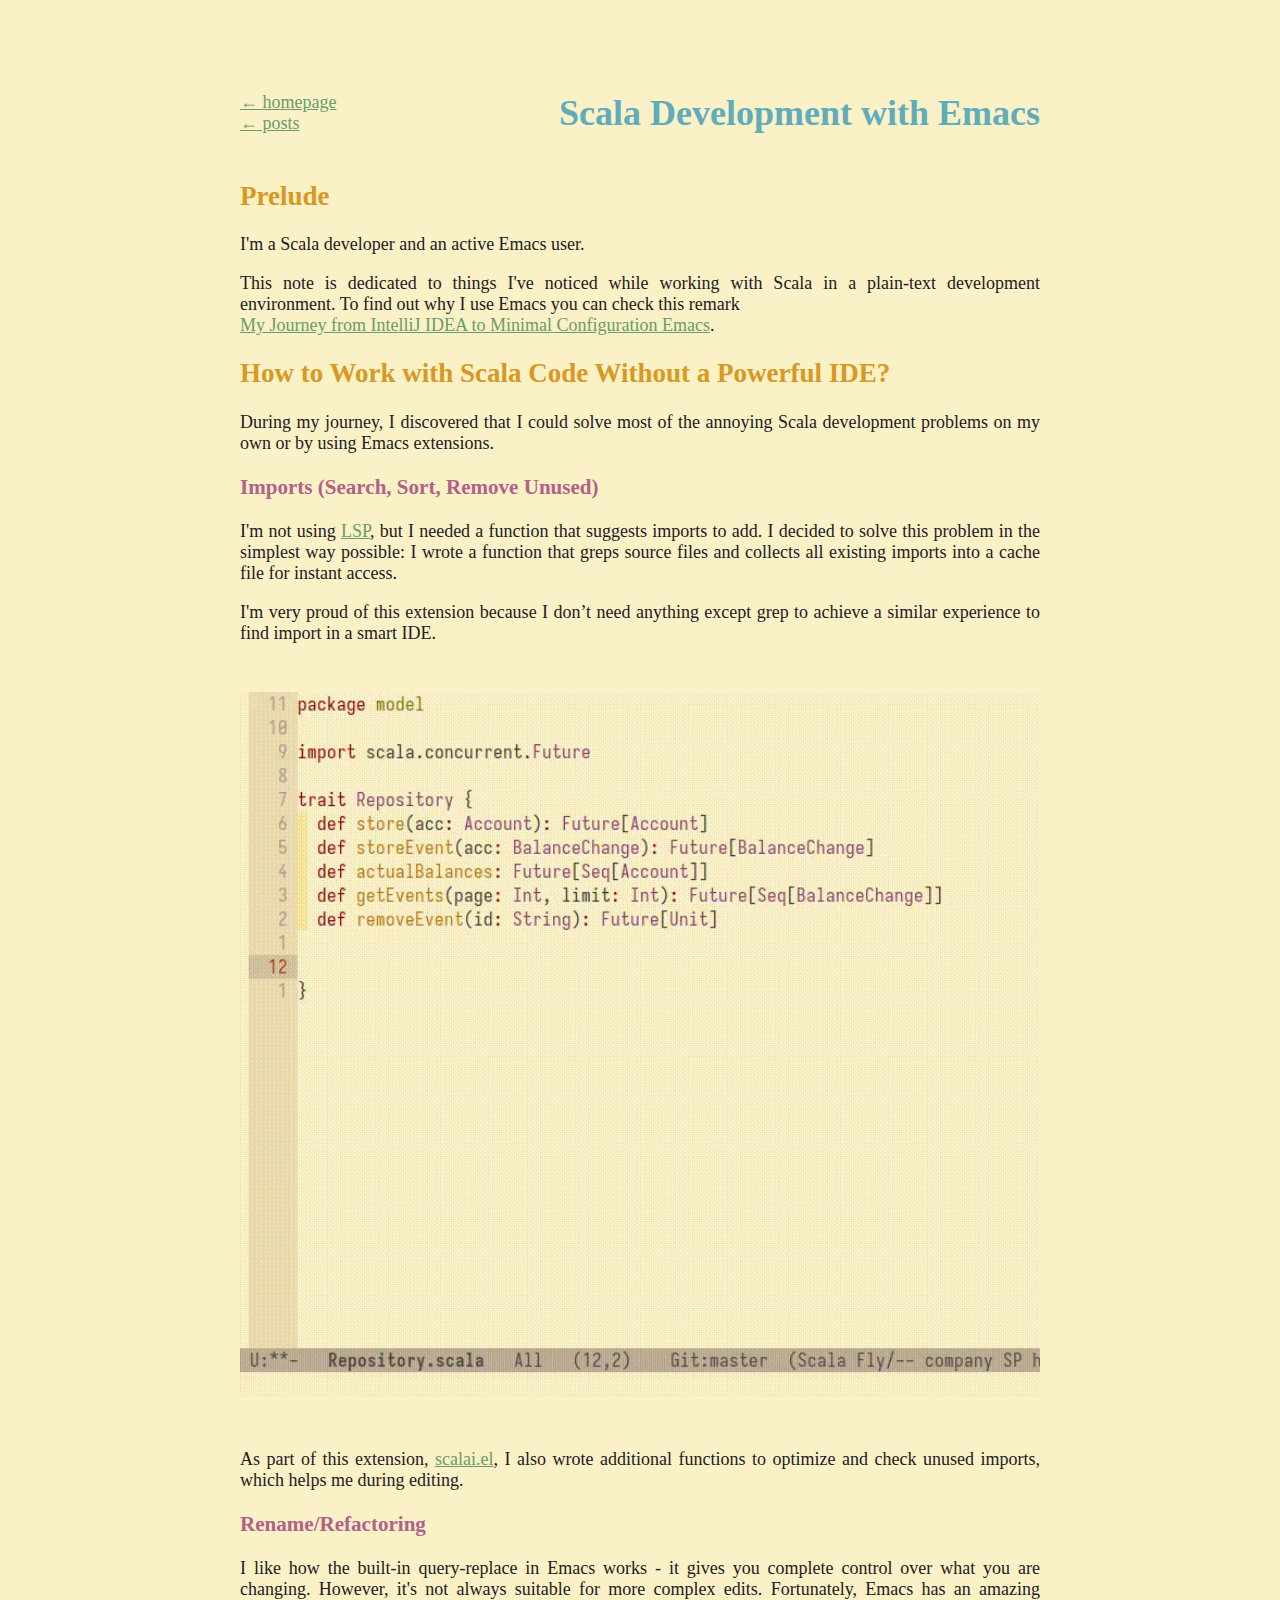
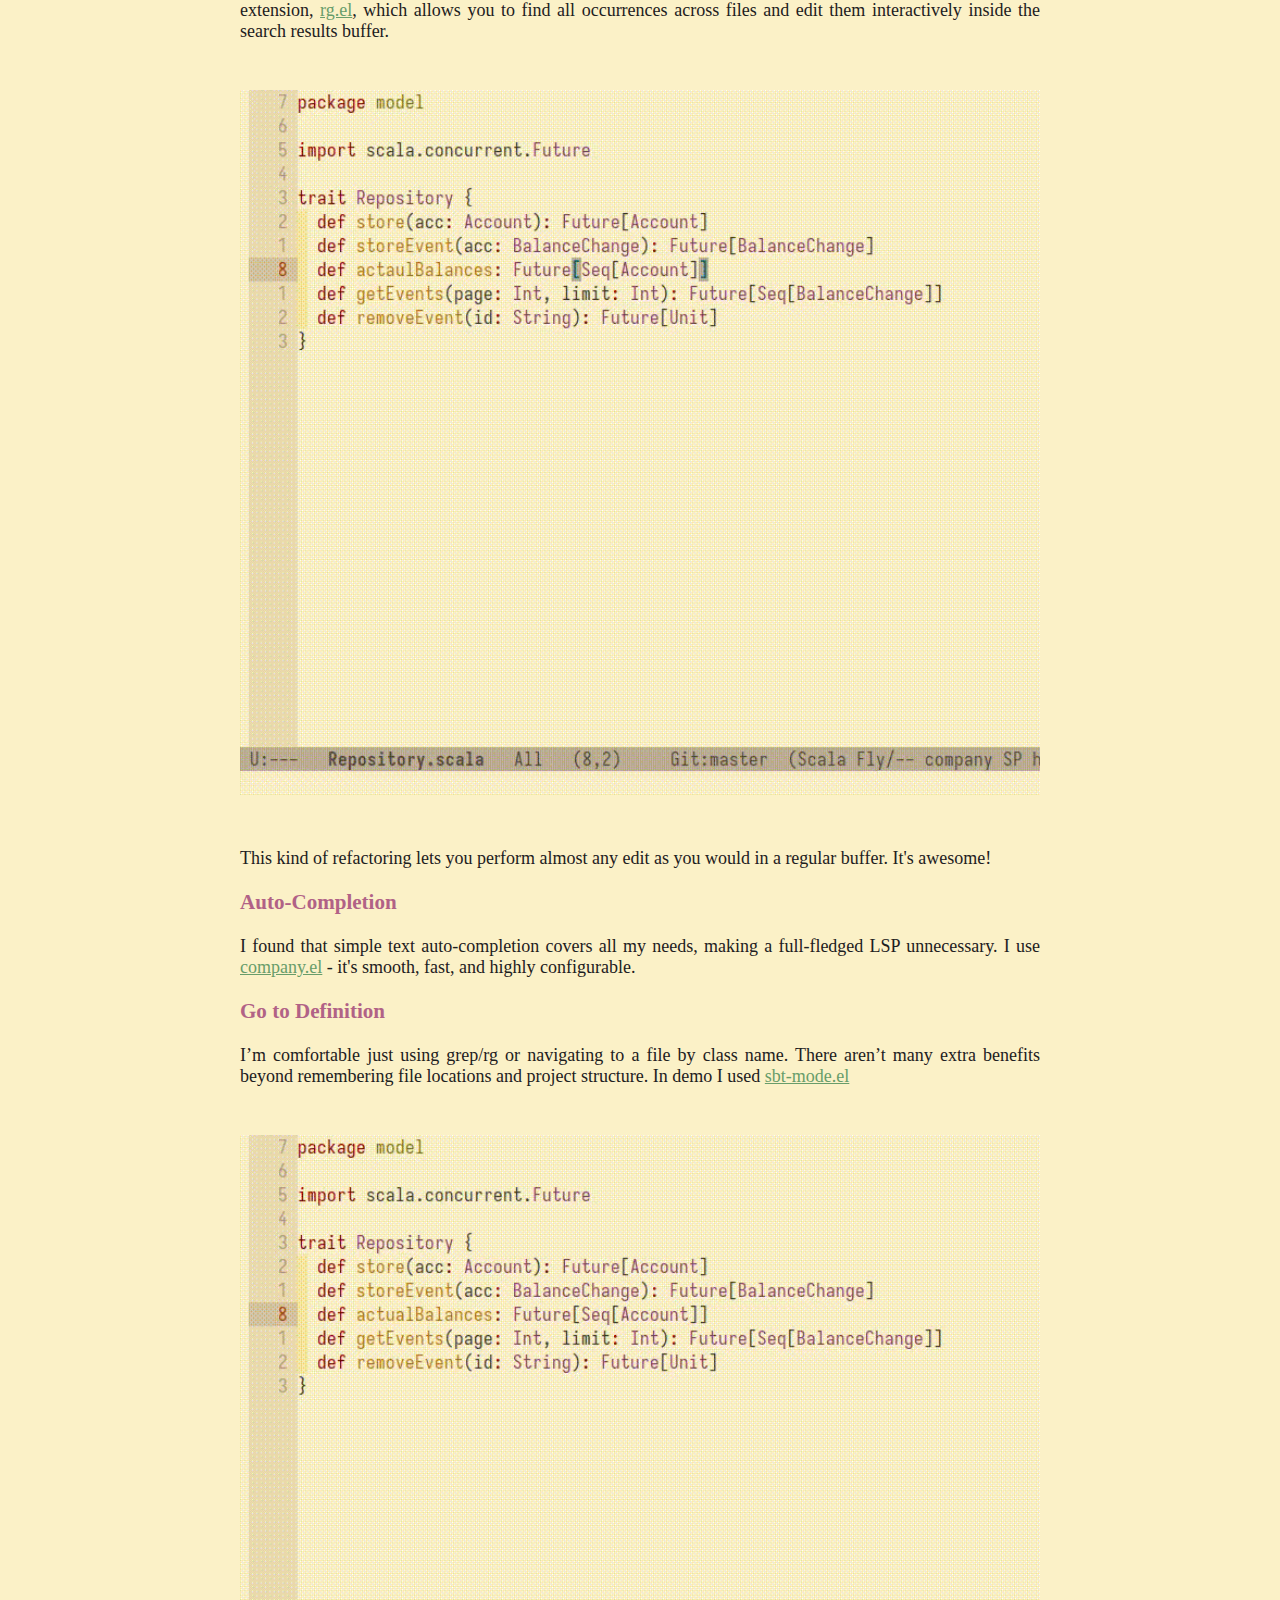
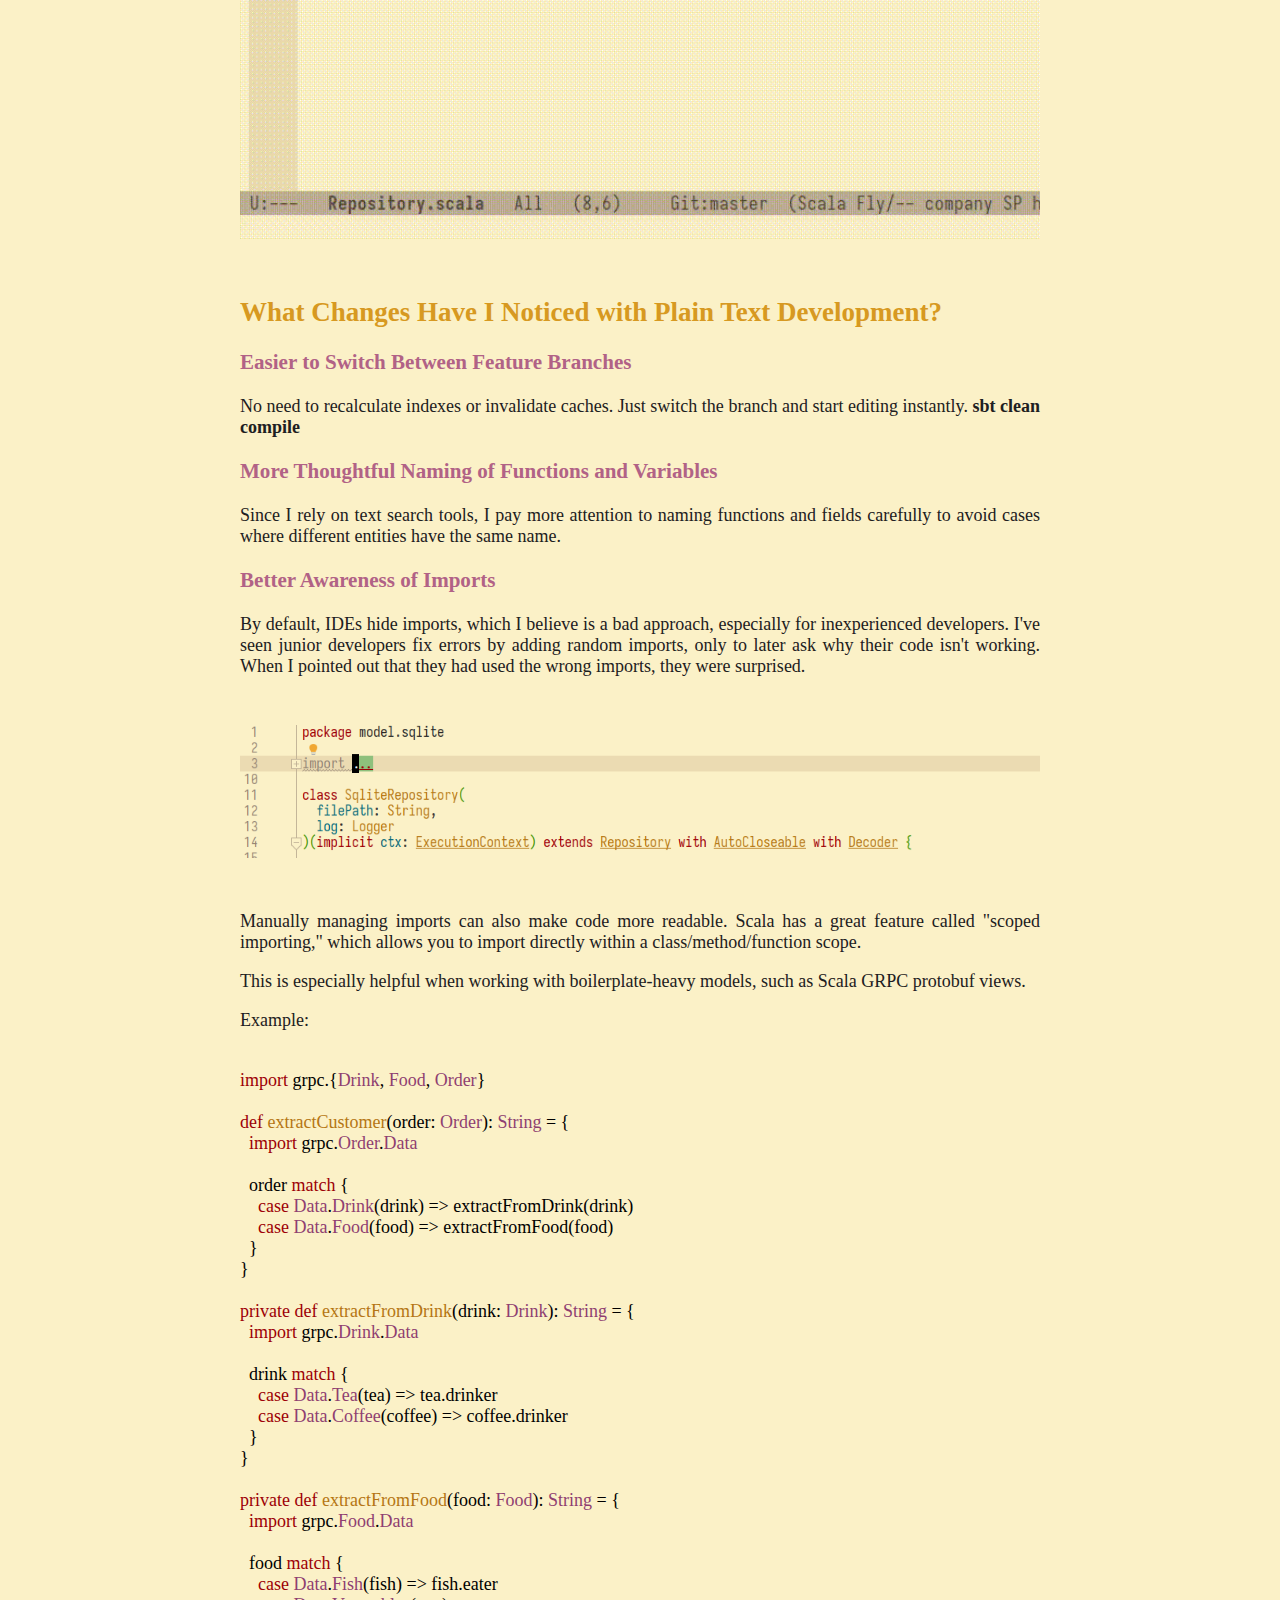
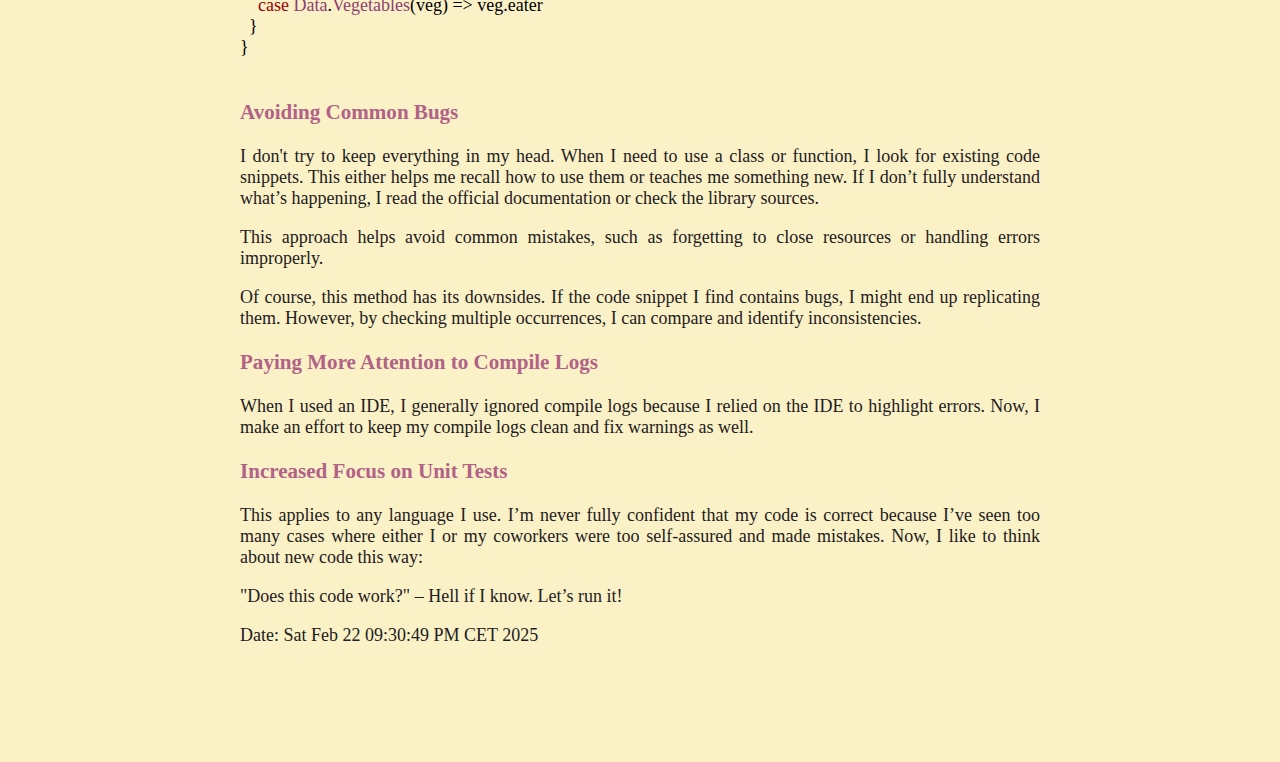
<file: blog/plain-text-dev/plain-text-dev.html>
<!DOCTYPE html>
<head>
  <link
    href="https://pvinis.github.io/iosevka-webfont/3.4.1/iosevka.css"
    rel="stylesheet"
    />
  <link rel="stylesheet" href="../../style.css">

</head>
<body>
  <title>Scala Development with Emacs</title>

  <div class="wrapper">

    <div class="header">
      <ul class="no-align">
	<li><a href="../../index.html">&larr; homepage</a></li>
	<li><a href="../blog.html">&larr; posts</a></li>
      </ul>
      <h1>Scala Development with Emacs</h1>
    </div>

    <h2>Prelude</h2>

    <p>
      I'm a Scala developer and an active Emacs user.<br>
    </p>
    <p>
      This note is dedicated to things I've noticed while working with
      Scala in a plain-text development environment. To find out why I
      use Emacs you can check this remark<br>
      <a href="../emacs-journey/emacs-journey.html">
	My Journey from IntelliJ IDEA to Minimal Configuration Emacs</a>.
    </p>

    <h2>How to Work with Scala Code Without a Powerful IDE?</h2>

    <p>
      During my journey, I discovered that I could solve most of the
      annoying Scala development problems on my own or by using Emacs
      extensions.
    </p>

    <h3>Imports (Search, Sort, Remove Unused)</h3>

    <p>
      I'm not
      using <a href="https://en.wikipedia.org/wiki/Language_Server_Protocol">LSP</a>,
      but I needed a function that suggests imports to add. I decided to solve
      this problem in the simplest way possible: I wrote a function that greps
      source files and collects all existing imports into a cache file for
      instant access.
    </p>

    <p>
      I'm very proud of this extension because I don’t need anything
      except grep to achieve a similar experience to find import in a
      smart IDE.
    </p>

    <img
      class="img-wrapper"
      src="./scalai-find-imports.gif"/>

    <p>
      As part of this
      extension, <a href="https://github.com/Prikaz98/office-utils/blob/master/scalai.el">scalai.el</a>,
      I also wrote additional functions to optimize and check unused imports,
      which helps me during editing.
    </p>
    
    <h3>Rename/Refactoring</h3>
    
    <p>
      I like how the built-in query-replace in Emacs works - it gives you complete
      control over what you are changing. However, it's not always suitable for
      more complex edits. Fortunately, Emacs has an amazing
      extension, <a href="https://github.com/dajva/rg.el">rg.el</a>, which
      allows you to find all occurrences across files and edit them
      interactively inside the search results buffer.      
    </p>

    <img
      class="img-wrapper"
      src="./scala-ripgrep.gif">

    <p>
      This kind of refactoring lets you perform almost any edit as you would in
      a regular buffer. It's awesome!
    </p>

    <h3>Auto-Completion</h3>
    <p>
      I found that simple text auto-completion covers all my needs, making a
      full-fledged LSP unnecessary. I
      use <a href="https://company-mode.github.io/">company.el</a> - it's
      smooth, fast, and highly configurable.
    </p>

    <h3>Go to Definition</h3>

    <p>
      I’m comfortable just using grep/rg or navigating to a file by class name.
      There aren’t many extra benefits beyond remembering file locations and
      project structure. In demo I
      used <a href="https://github.com/hvesalai/emacs-sbt-mode">sbt-mode.el</a>
    </p>

    <img
      class="img-wrapper"
      src="./scala-goto.gif"/>

    <h2>What Changes Have I Noticed with Plain Text Development?</h2>
    
    <h3>Easier to Switch Between Feature Branches</h3>

    <p>
      No need to recalculate indexes or invalidate caches. Just switch the
      branch and start editing instantly. <b>sbt clean compile</b>
    </p>

    <h3>More Thoughtful Naming of Functions and Variables</h3>

    <p>
      Since I rely on text search tools, I pay more attention to naming
      functions and fields carefully to avoid cases where different entities
      have the same name.
    </p>

    <h3>Better Awareness of Imports</h3>

    <p>
      By default, IDEs hide imports, which I believe is a bad approach,
      especially for inexperienced developers. I've seen junior developers fix
      errors by adding random imports, only to later ask why their code isn't
      working. When I pointed out that they had used the wrong imports, they
      were surprised.
    </p>

    <img
      class="img-wrapper"
      src="./intellij-imports.png"/>

    <p>
      Manually managing imports can also make code more readable. Scala has a
      great feature called "scoped importing," which allows you to import
      directly within a class/method/function scope.
    </p>

    <p>
      This is especially helpful when working with boilerplate-heavy models,
      such as Scala GRPC protobuf views.
    </p>

    <p>
      Example:
      <pre>
        <code>
<label class="keyword">import</label> grpc.{<label class="class">Drink</label>, <label class="class">Food</label>, <label class="class">Order</label>}

<label class="keyword">def</label> <label class="function">extractCustomer</label>(order: <label class="class">Order</label>): <label class="class">String</label> = {
  <label class="keyword">import</label> grpc.<label class="class">Order</label>.<label class="class">Data</label>

  order <label class="keyword">match</label> {
    <label class="keyword">case</label> <label class="class">Data</label>.<label class="class">Drink</label>(drink) => extractFromDrink(drink)
    <label class="keyword">case</label> <label class="class">Data</label>.<label class="class">Food</label>(food) => extractFromFood(food)
  }
}

<label class="keyword">private def</label> <label class="function">extractFromDrink</label>(drink: <label class="class">Drink</label>): <label class="class">String</label> = {
  <label class="keyword">import</label> grpc.<label class="class">Drink</label>.<label class="class">Data</label>

  drink <label class="keyword">match</label> {
    <label class="keyword">case</label> <label class="class">Data</label>.<label class="class">Tea</label>(tea) => tea.drinker
    <label class="keyword">case</label> <label class="class">Data</label>.<label class="class">Coffee</label>(coffee) => coffee.drinker
  }
}

<label class="keyword">private def</label> <label class="function">extractFromFood</label>(food: <label class="class">Food</label>): <label class="class">String</label> = {
  <label class="keyword">import</label> grpc.<label class="class">Food</label>.<label class="class">Data</label>

  food <label class="keyword">match</label> {
    <label class="keyword">case</label> <label class="class">Data</label>.<label class="class">Fish</label>(fish) => fish.eater
    <label class="keyword">case</label> <label class="class">Data</label>.<label class="class">Vegetables</label>(veg) => veg.eater
  }
}</code>
      </pre>        

      <h3>Avoiding Common Bugs</h3>

    <p>
      I don't try to keep everything in my head. When I need to use a class or
      function, I look for existing code snippets. This either helps me recall
      how to use them or teaches me something new. If I don’t fully understand
      what’s happening, I read the official documentation or check the library
      sources.
    </p>
      
    <p>
      This approach helps avoid common mistakes, such as forgetting to close
      resources or handling errors improperly.
    </p>

    <p>
      Of course, this method has its downsides. If the code snippet I find
      contains bugs, I might end up replicating them. However, by checking
      multiple occurrences, I can compare and identify inconsistencies.
    </p>

    <h3>Paying More Attention to Compile Logs</h3>
    <p>
      When I used an IDE, I generally ignored compile logs because I relied on
      the IDE to highlight errors. Now, I make an effort to keep my compile logs
      clean and fix warnings as well.
    </p>

    <h3>Increased Focus on Unit Tests</h3>

    <p>
      This applies to any language I use. I’m never fully confident that my code is
      correct because I’ve seen too many cases where either I or my coworkers were
      too self-assured and made mistakes. Now, I like to think about new code this
      way:
    </p>
    <p>"Does this code work?" – Hell if I know. Let’s run it!</p>
    
    <p>Date: Sat Feb 22 09:30:49 PM CET 2025</p>
  </div>
</body>
<html>
</file>
<file: style.css>
body {
    font-family: 'Iosevka Web';
    font-weight: 350;
    font-size: 18px;
    background-color: #fbf1c7;
}
code {
    font-family: 'Iosevka Web';
}
pre {
    margin-top: 0px;
    margin-bottom: 0px;
}
.keyword {
    font-weight: 400;
    color: #9d0006;
}
.s-literal {
    color: #79740e;
}
.function {
    color: #b57614;
}
.class {
    color: #8f3f71;
}
.wrapper {
    max-width: 800px;
    margin: auto;
    padding: 60px 30px 60px 30px;
}
.header {
    display: flex;
    justify-content: space-between;
    jistify-items: center;
    align-items: center;
}
p {
    text-align: justify; /* Alignment in width */
    color: #1d2021;
}
ul {
    list-style: none;
}
h1 {
    color: #61ACBB;
}
h2 {
    color: #d79921;
}
h3 {
    color: #b16286;
}
a {
    color: #689d6a;
}
.img-wrapper {
    width: 100%;
    padding-bottom: 30px;
    padding-top: 30px;
}
.comment {
    color: #a89984;
    float: right;
}
.no-align {
    padding-left: 0;
}
.about {
    border: 1px solid #000;
    margin: 0px 15px 0px 15px;
    font-size: 15px;
    padding: 0px 15px 0px 15px;
}
</file>
